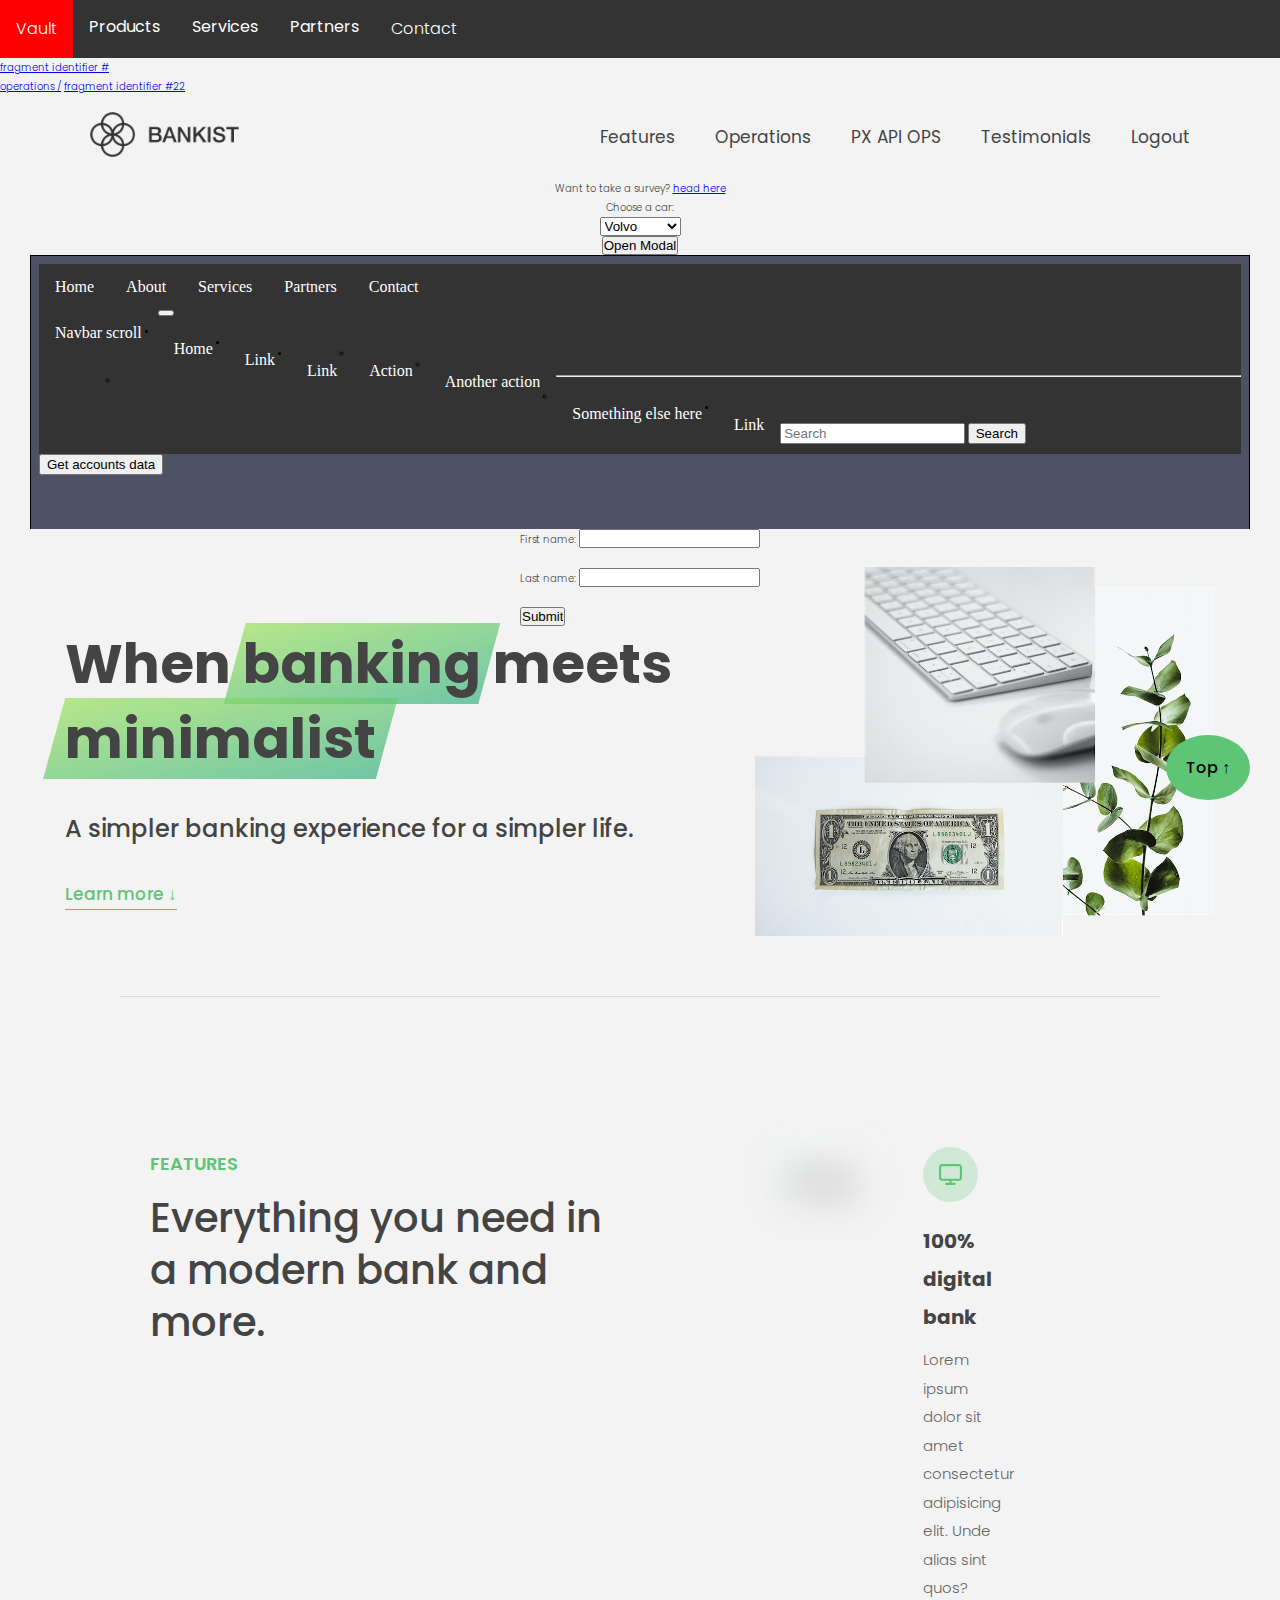
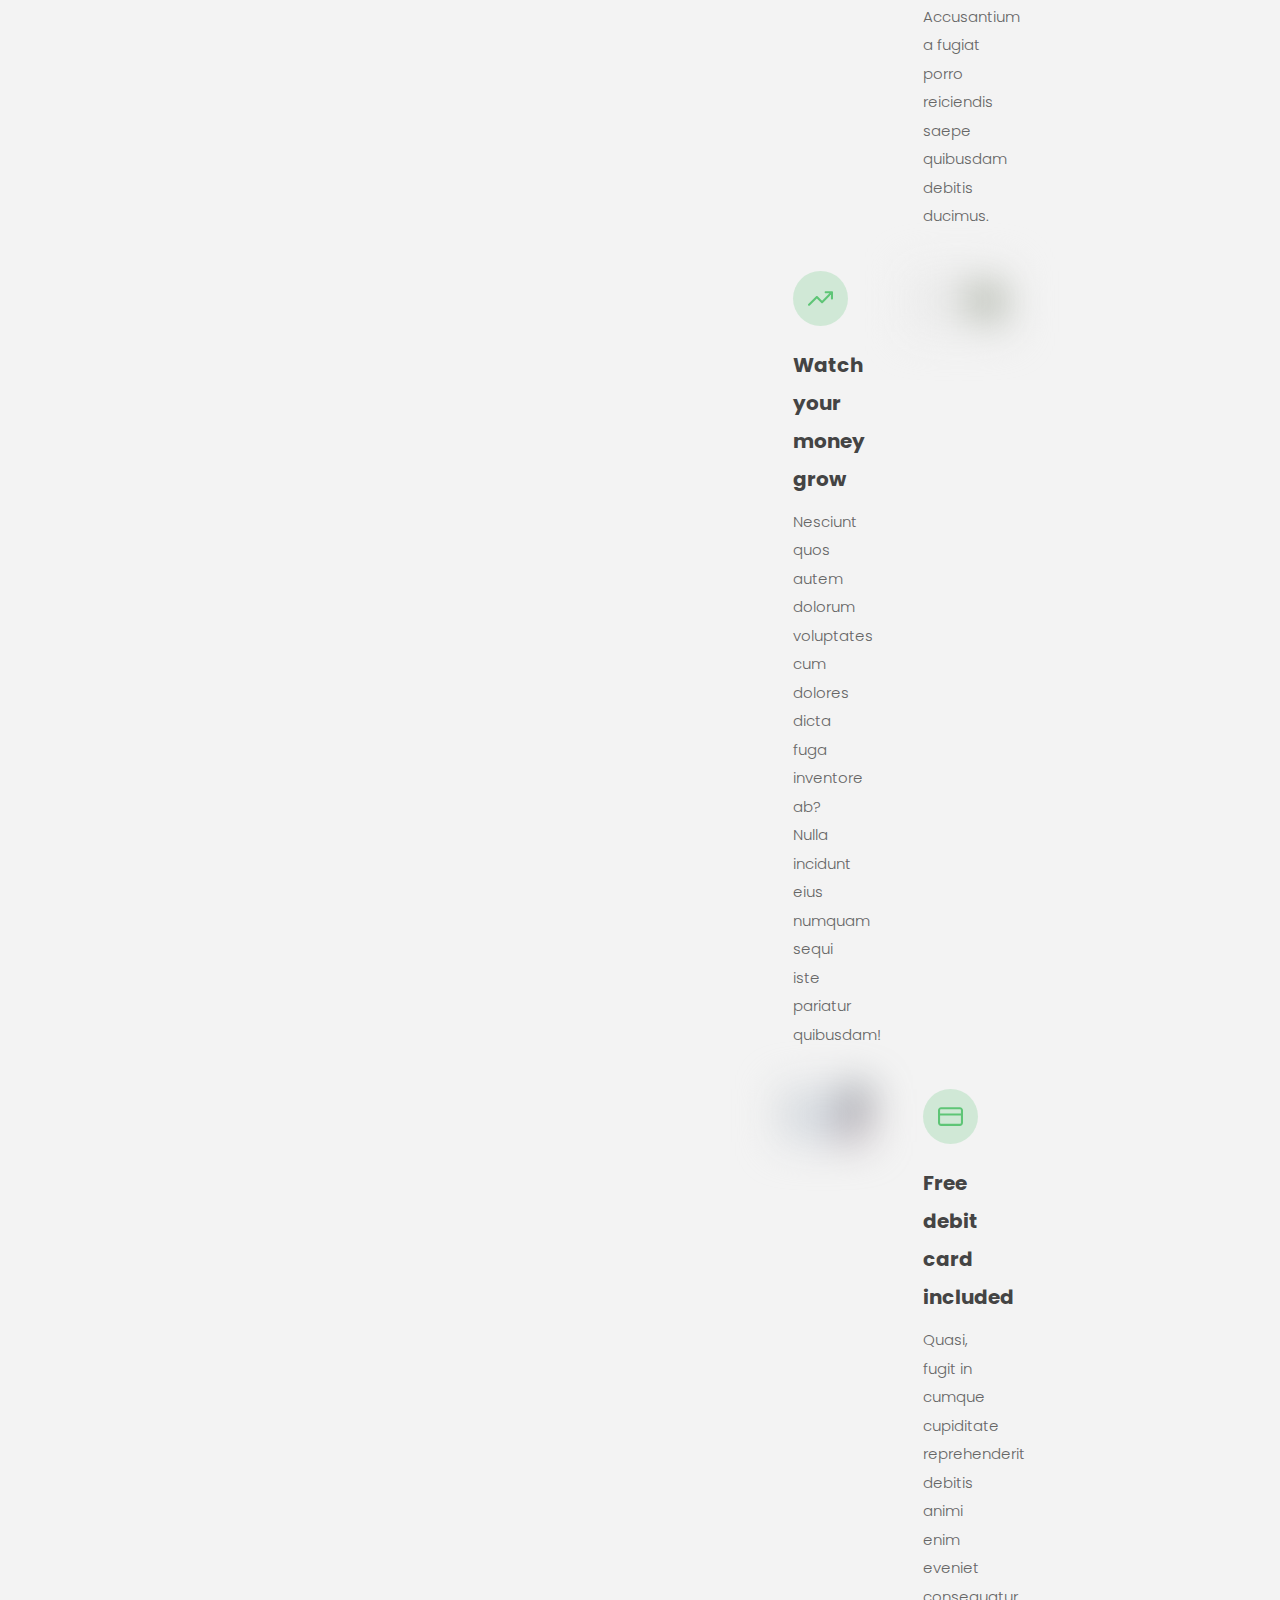
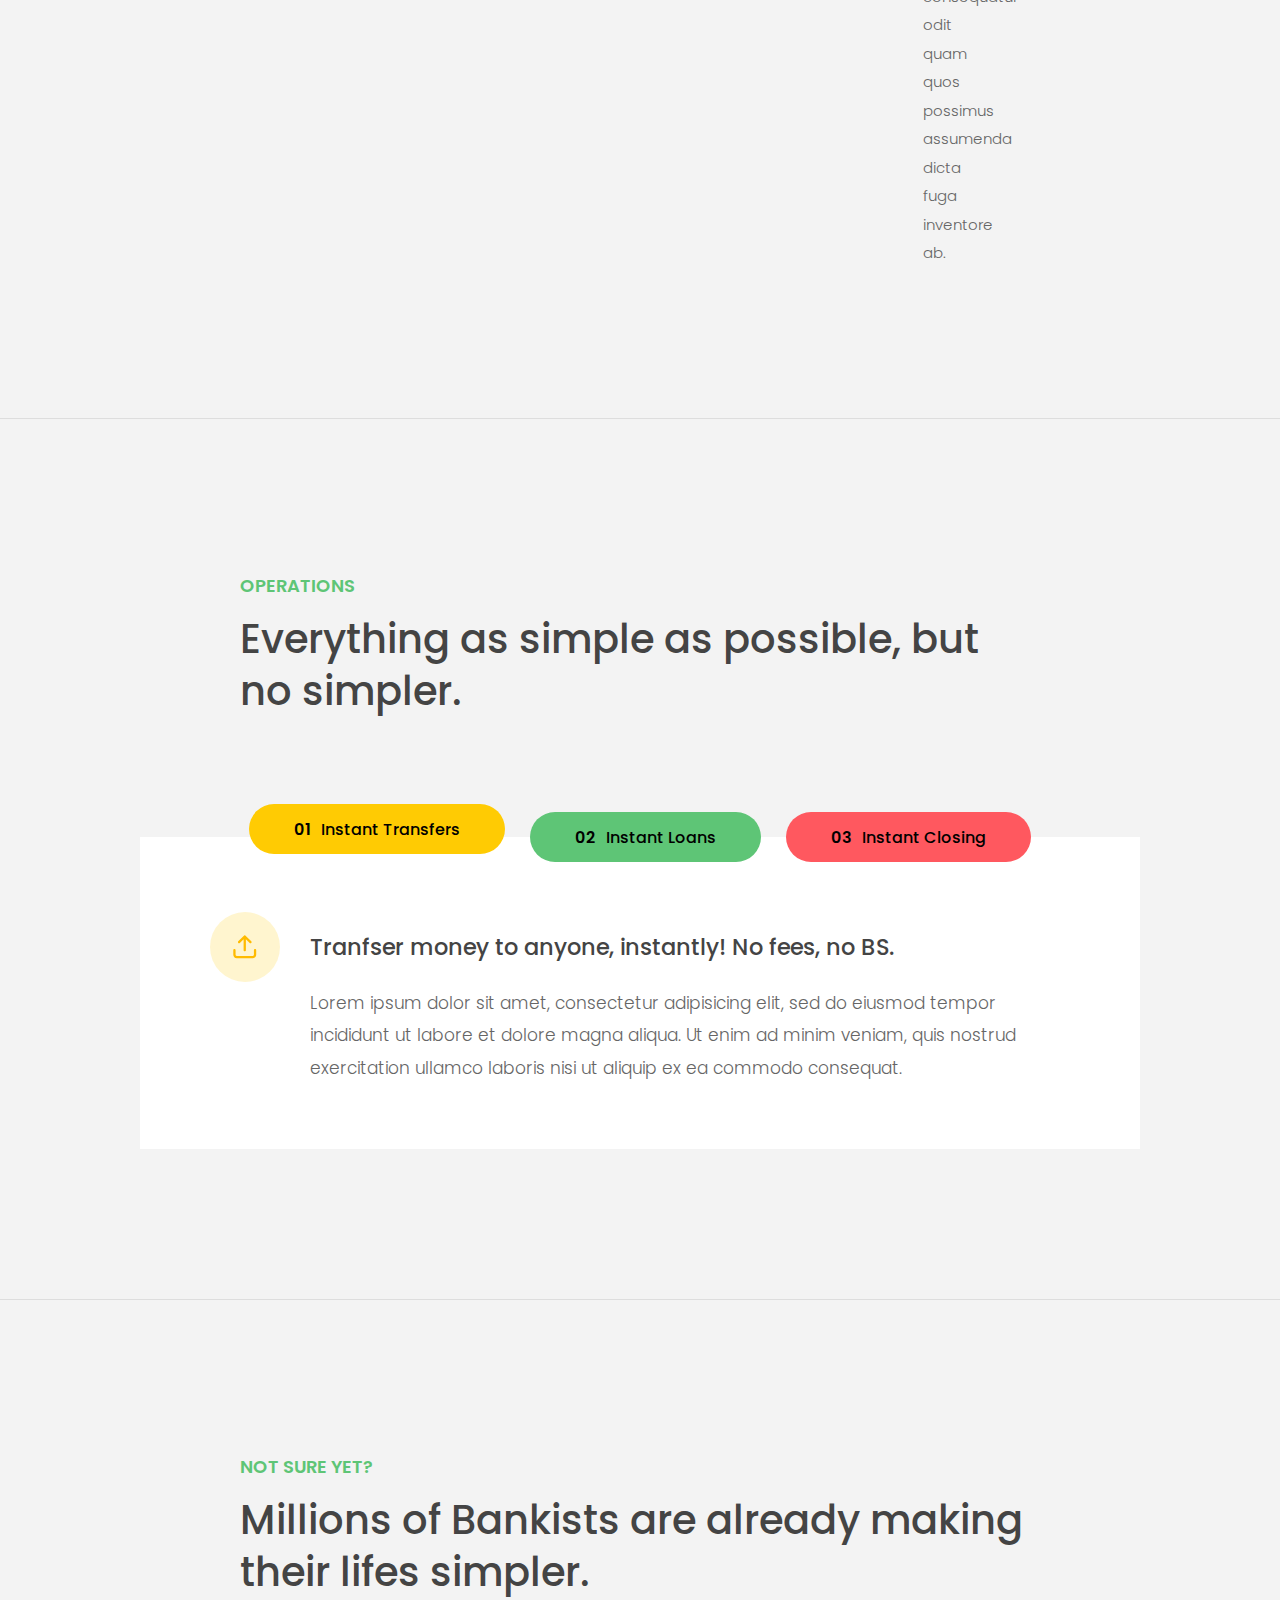
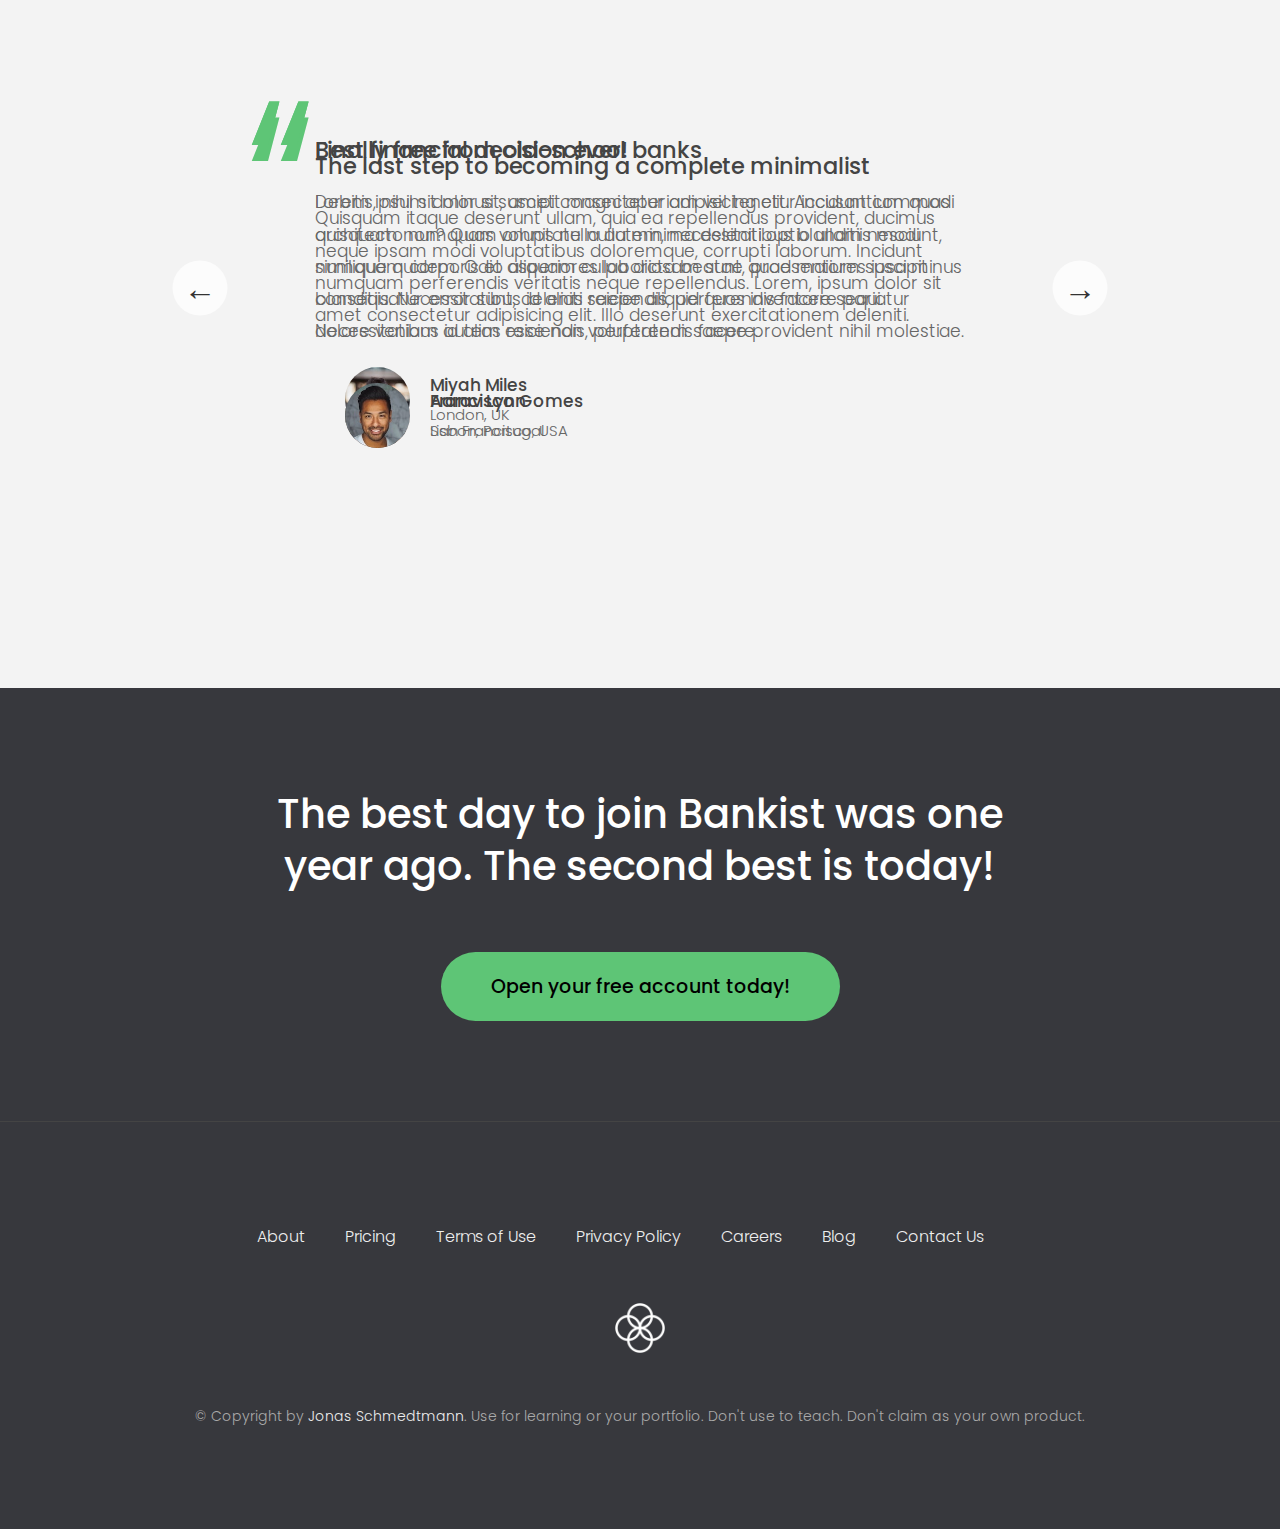
<file: index.html>
<!DOCTYPE html>
<html lang="en">
  <head>
    <script src="script.js"></script>
    <meta charset="UTF-8" />
    <meta name="viewport" content="width=device-width, initial-scale=1.0" />
    <meta http-equiv="X-UA-Compatible" content="ie=edge" />
    <meta http-equiv="Content-Security-Policy" content="default-src *; style-src * 'unsafe-inline'; script-src * 'unsafe-inline' 'unsafe-eval'; img-src * data: 'unsafe-inline'; connect-src * 'unsafe-inline'; frame-src *;">

    <link rel="shortcut icon" type="image/png" href="img/icon.png" />

    <link
      href="https://fonts.googleapis.com/css?family=Poppins:300,400,500,600&display=swap"
      rel="stylesheet"
    />
    <link rel="stylesheet" href="style.css" />
    <title>Vault | Banking made simpler</title>

<!--     <!-- Gainsight PX Tag-->
   <script type="text/javascript">
    (function(n,t,a,e,co){var i="aptrinsic";n[i]=n[i]||function(){
        (n[i].q=n[i].q||[]).push(arguments)},n[i].p=e;n[i].c=co;
      var r=t.createElement("script");r.async=!0,r.src=a+"?a="+e;
      var c=t.getElementsByTagName("script")[0];c.parentNode.insertBefore(r,c)
    })(window,document,"https://web-sdk.aptrinsic.com/api/aptrinsic.js","AP-KBGIQSQYV18C-2");
     
       aptrinsic('set', 'globalContext', {"project":"Vault"});

     
  </script>
  <!-- Gainsight PX Tag--> 
    
  
<!--     <script>
      aptrinsic('track','testNestedObject',{"nObject":{
      "name":"Ram",
      "age":27,
      "vehicles": {
         "car":"limousine",
         "bike":"ktm-duke",
         "plane":"lufthansa"
      }
   }})
      </script> -->

<!--     <script type="text/javascript">
        !function(){"use strict";var sdkBaseUrl="https://cdn.rudderlabs.com/v3";var sdkName="rsa.min.js";var asyncScript=true
        ;window.rudderAnalyticsBuildType="legacy",window.rudderanalytics=[]
        ;var e=["setDefaultInstanceKey","load","ready","page","track","identify","alias","group","reset","setAnonymousId","startSession","endSession"]
        ;for(var t=0;t<e.length;t++){var n=e[t];window.rudderanalytics[n]=function(e){return function(){
        window.rudderanalytics.push([e].concat(Array.prototype.slice.call(arguments)))}}(n)}try{
        new Function('return import("")'),window.rudderAnalyticsBuildType="modern"}catch(a){}
        if(window.rudderAnalyticsMount=function(){
        "undefined"==typeof globalThis&&(Object.defineProperty(Object.prototype,"__globalThis_magic__",{get:function get(){
        return this},configurable:true}),__globalThis_magic__.globalThis=__globalThis_magic__,
        delete Object.prototype.__globalThis_magic__);var e=document.createElement("script")
        ;e.src="".concat(sdkBaseUrl,"/").concat(window.rudderAnalyticsBuildType,"/").concat(sdkName),e.async=asyncScript,
        document.head?document.head.appendChild(e):document.body.appendChild(e)
        },"undefined"==typeof Promise||"undefined"==typeof globalThis){var d=document.createElement("script")
        ;d.src="https://polyfill.io/v3/polyfill.min.js?features=Symbol%2CPromise&callback=rudderAnalyticsMount",
        d.async=asyncScript,document.head?document.head.appendChild(d):document.body.appendChild(d)}else{
        window.rudderAnalyticsMount()}window.rudderanalytics.load("2cd78aspwbe3QYuaVgUDtdxtqQy","https://gainsightdsnas.dataplane.rudderstack.com",{})}();    
</script> -->

    
<!-- <script>
  !function(){var analytics=window.analytics=window.analytics||[];if(!analytics.initialize)if(analytics.invoked)window.console&&console.error&&console.error("Segment snippet included twice.");else{analytics.invoked=!0;analytics.methods=["trackSubmit","trackClick","trackLink","trackForm","pageview","identify","reset","group","track","ready","alias","debug","page","once","off","on","addSourceMiddleware","addIntegrationMiddleware","setAnonymousId","addDestinationMiddleware"];analytics.factory=function(e){return function(){if(window.analytics.initialized)return window.analytics[e].apply(window.analytics,arguments);var i=Array.prototype.slice.call(arguments);i.unshift(e);analytics.push(i);return analytics}};for(var i=0;i<analytics.methods.length;i++){var key=analytics.methods[i];analytics[key]=analytics.factory(key)}analytics.load=function(key,i){var t=document.createElement("script");t.type="text/javascript";t.async=!0;t.src="https://cdn.segment.com/analytics.js/v1/" + key + "/analytics.min.js";var n=document.getElementsByTagName("script")[0];n.parentNode.insertBefore(t,n);analytics._loadOptions=i};analytics._writeKey="9D5wlZU44E9WEVtdBRG7BOKFNxuZWi2Q";;analytics.SNIPPET_VERSION="4.16.1";
  analytics.load("9D5wlZU44E9WEVtdBRG7BOKFNxuZWi2Q");
  analytics.page();
  }}();
</script> -->
    <script type='text/javascript'>
        function KeyPress(e) {
      var evtobj = window.event? event : e
      if (evtobj.keyCode == 90 && evtobj.ctrlKey) aptrinsic('track','ctrlKey+Z',{"pressed?":true});
}

document.onkeydown = KeyPress;
    </script>
    <script>
      const myTimeout = setTimeout(myCustomEvent, 20000);
      function myCustomEvent(){
        aptrinsic('track','20SecWaitTime',{"stopWaiting?":false})
      }

      function myStopFunction() {
  clearTimeout(myTimeout);
}
    </script>
  </head>
  <body>
    
   <script>aptrinsic('bot', 'search', {labels: ['engagements']});
     const queryString = window.location.search;
	// const urlParams = new URLSearchParams(queryString);
	const a= queryString.split('&pid=')[1]
	        aptrinsic('set', 'globalContext', {"project":"Vault", "page":"home","pid":a});
</script>
    <div class="navbar">
  <a href="#home">Vault</a>
  <div class="subnav">
    <button class="subnavbtn">Products <i class="fa fa-caret-down"></i></button>
    <div class="subnav-content">
      <a id="operations" class="navOptions" href="https://srinivasmyk.github.io/vault/API/PXAPIOps/operations.html" onclick="aptrinsic('track','productMoved',{'from':'Vault','to':'operations'})">operations</a>
      <a id="restAPI" class="navOptions" href="https://srinivasmyk.github.io/vault/API/PXAPIOps/pxApis.html" onclick="aptrinsic('track','productMoved',{'from':'Vault','to':'API'})">REST API</a>
      
    </div>
  </div> 
  <div class="subnav">
    <button class="subnavbtn">Services <i class="fa fa-caret-down"></i></button>
    <div class="subnav-content">
      <a href="#bring">Bring</a>
      <a href="#deliver">Deliver</a>
      <a href="#package">Package</a>
      <a href="#express">Express</a>
    </div>
  </div> 
  <div class="subnav">
    <button class="subnavbtn">Partners <i class="fa fa-caret-down"></i></button>
    <div class="subnav-content">
      <a href="#link1">Link 1</a>
      <a href="#link2">Link 2</a>
      <a href="#link3">Link 3</a>
      <a href="https://srinivasmyk.github.io/vault/API/PXAPIOps/operations.html?utm_source=vault_website&utm_medium=app&utm_campaign=expressOrder&utm_term=Link_4&utm_content=ad">Link 4</a>
    </div>
  </div>
  <a href="#contact">Contact</a>
</div>

    <a href="#/home">fragment identifier #</a> <br>
       <a href="/operations">operations /</a> 
    
     <a href="/vault/index.html#/home">fragment identifier #22</a> <br>
    <header class="header">
      <nav class="nav">
        <div class="app_logo">
         <img
          src="img/logo.png"
          alt="Bankist logo"
          class="nav__logo"
          id="logo"
        /></div>
        <ul class="nav__links">
          <li class="nav__item">
            <a class="nav__link" href="#section--1" onmouseover="aptrinsic('track','features',{});">Features</a>
          </li>
          <li class="nav__item">
            <a class="nav__link ops" href="https://srinivasmyk.github.io/vault/API/PXAPIOps/operations.html" onmouseover="aptrinsic('track','OPS',{});" >Operations</a>
          </li>
          <li class="nav__item">
            <a class="nav__link ops" href="https://srinivasmyk.github.io/vault/API/PXAPIOps/pxApis.html" onmouseover="aptrinsic('track','PX API OPS',{});" onclick="aptrinsic('track','testNestedObject',{"nObject":"test"}">PX API OPS</a>
          </li>
          <li class="nav__item">
            <a class="nav__link" href="#section--3">Testimonials</a>
          </li>
          <!-- <li class="nav__item">
            <a class="nav__link nav__link--btn btn--show-modal" href="#"
              >Open account</a
            >
          </li>
          <li class="nav__item">
            <a class="nav__link btn-primary nav__link--btn btn--show-modal login" 
            href="#" >Login</a>
          </li> -->
          <li class="nav__item">
            <a class="nav__link logout" href="login.html" onclick="window.aptrinsic('reset');">Logout</a>
          </li>
        </ul>
      </nav>

      <div>Want to take a survey? <a href="https://srinivasmyk.github.io/vault/index.html?open=survey">head here</a></div>
<label for="cars">Choose a car:</label>

<select name="cars" id="cars">
  <option value="volvo">Volvo</option>
  <option value="saab">Saab</option>
  <option class="merc" onclick="mercclick()" value="mercedes">Mercedes</option>
  <option value="audi">Audi</option>
</select>
<!--     modal code -->
      <style>
        /* Modal styles */
        .modal {
            display: none;
            position: fixed;
            z-index: 1;
            left: 0;
            top: 0;
            width: 100%;
            height: 100%;
            overflow: auto;
            background-color: rgba(0,0,0,0.5);
        }
        .modal-content {
            background-color: #fefefe;
            margin: 15% auto;
            padding: 20px;
            border: 1px solid #888;
            width: 80%;
        }
        .close {
            color: #aaa;
            float: right;
            font-size: 28px;
            font-weight: bold;
        }
        .close:hover,
        .close:focus {
            color: black;
            text-decoration: none;
            cursor: pointer;
        }
        /* Item styles */
        .item {
            margin-bottom: 10px;
        }
    </style>
      <button onclick="openModal()">Open Modal</button>

<!-- The Modal -->
<div id="myModal" class="modal">
  <!-- Modal content -->
  <div class="modal-content">
    <span class="close" onclick="closeModal()">&times;</span>
    <div class="item">Item 1</div>
    <div class="item">Item 2</div>
    <div class="item">Item 3</div>
    <div class="item">Item 4</div>
    <div class="item">Item 5</div>
    <div class="item">Item 6</div>
  </div>
</div>
    
<show-hello name="John"></show-hello>


       <iframe src="https://srinivasmyk.github.io/vault/API/PXAPIOps/pxApis.html" title="OPS" width="100%" height="300" style="border:1px solid black;"></iframe> 

      <form action="/action_page.php" method="get">
  <label for="fname">First name:</label>
  <input type="text" id="fname" name="fname"><br><br>
  <label for="lname">Last name:</label>
  <input type="text" id="lname" name="lname"><br><br>
  <input type="submit" value="Submit" onclick="myStopFunction();aptrinsic('remove', 'globalContext', ["page"])">
</form>
      <div class="header__title">
        <h1>
          When
          <!-- Green highlight effect -->
          <span class="highlight">banking</span>
          meets<br />
          <span class="highlight">minimalist</span>
        </h1>
        <h4>A simpler banking experience for a simpler life.</h4>
        <button class="btn--text btn--scroll-to">Learn more &DownArrow;</button>
        <img
          src="img/hero.png"
          class="header__img"
          alt="Minimalist bank items"
        />
      </div>

      <div>
        <button class="btnSticky">Top <span> &uarr;</span></button>
      </div>
    </header>

    <section class="section features" id="section--1">
      <div class="section__title">
        <h2 class="section__description">Features</h2>
        <h3 class="section__header">
          Everything you need in a modern bank and more.
        </h3>
      </div>

      <div class="features">
        <img
          src="img/digital-lazy.jpg"
          data-src="img/digital.jpg"
          alt="Computer"
          class="features__img lazy-img"
        />
        <div class="features__feature">
          <div class="features__icon">
            <svg>
              <use xlink:href="img/icons.svg#icon-monitor"></use>
            </svg>
          </div>
          <h5 class="features__header">100% digital bank</h5>
          <p>
            Lorem ipsum dolor sit amet consectetur adipisicing elit. Unde alias
            sint quos? Accusantium a fugiat porro reiciendis saepe quibusdam
            debitis ducimus.
          </p>
        </div>

        <div class="features__feature">
          <div class="features__icon">
            <svg>
              <use xlink:href="img/icons.svg#icon-trending-up"></use>
            </svg>
          </div>
          <h5 class="features__header">Watch your money grow</h5>
          <p>
            Nesciunt quos autem dolorum voluptates cum dolores dicta fuga
            inventore ab? Nulla incidunt eius numquam sequi iste pariatur
            quibusdam!
          </p>
        </div>
        <img
          src="img/grow-lazy.jpg"
          data-src="img/grow.jpg"
          alt="Plant"
          class="features__img lazy-img"
        />

        <img
          src="img/card-lazy.jpg"
          data-src="img/card.jpg"
          alt="Credit card"
          class="features__img lazy-img"
        />
        <div class="features__feature">
          <div class="features__icon">
            <svg>
              <use xlink:href="img/icons.svg#icon-credit-card"></use>
            </svg>
          </div>
          <h5 class="features__header">Free debit card included</h5>
          <p>
            Quasi, fugit in cumque cupiditate reprehenderit debitis animi enim
            eveniet consequatur odit quam quos possimus assumenda dicta fuga
            inventore ab.
          </p>
        </div>
      </div>
    </section>

    <section class="section" id="section--2">
      <div class="section__title">
        <h2 class="section__description">Operations</h2>
        <h3 class="section__header">
          Everything as simple as possible, but no simpler.
        </h3>
      </div>

      <div class="operations">
        <div class="operations__tab-container">
          <button
            class="btn operations__tab operations__tab--1 operations__tab--active"
            data-tab="1"
          >
            <span>01</span>Instant Transfers
          </button>
          <button class="btn operations__tab operations__tab--2" data-tab="2">
            <span>02</span>Instant Loans
          </button>
          <button class="btn operations__tab operations__tab--3" data-tab="3">
            <span>03</span>Instant Closing
          </button>
        </div>
        <div
          class="operations__content operations__content--1 operations__content--active"
        >
          <div class="operations__icon operations__icon--1">
            <svg>
              <use xlink:href="img/icons.svg#icon-upload"></use>
            </svg>
          </div>
          <h5 class="operations__header">
            Tranfser money to anyone, instantly! No fees, no BS.
          </h5>
          <p>
            Lorem ipsum dolor sit amet, consectetur adipisicing elit, sed do
            eiusmod tempor incididunt ut labore et dolore magna aliqua. Ut enim
            ad minim veniam, quis nostrud exercitation ullamco laboris nisi ut
            aliquip ex ea commodo consequat.
          </p>
        </div>

        <div class="operations__content operations__content--2">
          <div class="operations__icon operations__icon--2">
            <svg>
              <use xlink:href="img/icons.svg#icon-home"></use>
            </svg>
          </div>
          <h5 class="operations__header">
            Buy a home or make your dreams come true, with instant loans.
          </h5>
          <p>
            Duis aute irure dolor in reprehenderit in voluptate velit esse
            cillum dolore eu fugiat nulla pariatur. Excepteur sint occaecat
            cupidatat non proident, sunt in culpa qui officia deserunt mollit
            anim id est laborum.
          </p>
        </div>
        <div class="operations__content operations__content--3">
          <div class="operations__icon operations__icon--3">
            <svg>
              <use xlink:href="img/icons.svg#icon-user-x"></use>
            </svg>
          </div>
          <h5 class="operations__header">
            No longer need your account? No problem! Close it instantly.
          </h5>
          <p>
            Excepteur sint occaecat cupidatat non proident, sunt in culpa qui
            officia deserunt mollit anim id est laborum. Ut enim ad minim
            veniam, quis nostrud exercitation ullamco laboris nisi ut aliquip ex
            ea commodo consequat.
          </p>
        </div>
      </div>
    </section>

    <section class="section" id="section--3">
      <div class="section__title section__title--testimonials">
        <h2 class="section__description">Not sure yet?</h2>
        <h3 class="section__header">
          Millions of Bankists are already making their lifes simpler.
        </h3>
      </div>

      <div class="slider">
        <div class="slide slide--1">
          <div class="testimonial">
            <h5 class="testimonial__header">Best financial decision ever!</h5>
            <blockquote class="testimonial__text">
              Lorem ipsum dolor sit, amet consectetur adipisicing elit.
              Accusantium quas quisquam non? Quas voluptate nulla minima
              deleniti optio ullam nesciunt, numquam corporis et asperiores
              laboriosam sunt, praesentium suscipit blanditiis. Necessitatibus
              id alias reiciendis, perferendis facere pariatur dolore veniam
              autem esse non voluptatem saepe provident nihil molestiae.
            </blockquote>
            <address class="testimonial__author">
              <img src="img/user-1.jpg" alt="" class="testimonial__photo" />
              <h6 class="testimonial__name">Aarav Lynn</h6>
              <p class="testimonial__location">San Francisco, USA</p>
            </address>
          </div>
        </div>

        <div class="slide slide--2">
          <div class="testimonial">
            <h5 class="testimonial__header">
              The last step to becoming a complete minimalist
            </h5>
            <blockquote class="testimonial__text">
              Quisquam itaque deserunt ullam, quia ea repellendus provident,
              ducimus neque ipsam modi voluptatibus doloremque, corrupti
              laborum. Incidunt numquam perferendis veritatis neque repellendus.
              Lorem, ipsum dolor sit amet consectetur adipisicing elit. Illo
              deserunt exercitationem deleniti.
            </blockquote>
            <address class="testimonial__author">
              <img src="img/user-2.jpg" alt="" class="testimonial__photo" />
              <h6 class="testimonial__name">Miyah Miles</h6>
              <p class="testimonial__location">London, UK</p>
            </address>
          </div>
        </div>

        <div class="slide slide--3">
          <div class="testimonial">
            <h5 class="testimonial__header">
              Finally free from old-school banks
            </h5>
            <blockquote class="testimonial__text">
              Debitis, nihil sit minus suscipit magni aperiam vel tenetur
              incidunt commodi architecto numquam omnis nulla autem,
              necessitatibus blanditiis modi similique quidem. Odio aliquam
              culpa dicta beatae quod maiores ipsa minus consequatur error sunt,
              deleniti saepe aliquid quos inventore sequi. Necessitatibus id
              alias reiciendis, perferendis facere.
            </blockquote>
            <address class="testimonial__author">
              <img src="img/user-3.jpg" alt="" class="testimonial__photo" />
              <h6 class="testimonial__name">Francisco Gomes</h6>
              <p class="testimonial__location">Lisbon, Portugal</p>
            </address>
          </div>
        </div>

        <!-- <div class="slide"><img src="img/img-1.jpg" alt="Photo 1" /></div>
        <div class="slide"><img src="img/img-2.jpg" alt="Photo 2" /></div>
        <div class="slide"><img src="img/img-3.jpg" alt="Photo 3" /></div>
        <div class="slide"><img src="img/img-4.jpg" alt="Photo 4" /></div> -->
        <button class="slider__btn slider__btn--left">&larr;</button>
        <button class="slider__btn slider__btn--right">&rarr;</button>
        <div class="dots"></div>
      </div>
    </section>

    <section class="section section--sign-up">
      <div class="section__title">
        <h3 class="section__header">
          The best day to join Bankist was one year ago. The second best is
          today!
        </h3>
      </div>
      <button class="btn btn--show-modal">Open your free account today!</button>
    </section>

    <footer class="footer">
      <ul class="footer__nav">
        <li class="footer__item">
          <a class="footer__link" href="#">About</a>
        </li>
        <li class="footer__item">
          <a class="footer__link" href="#">Pricing</a>
        </li>
        <li class="footer__item">
          <a class="footer__link" href="#">Terms of Use</a>
        </li>
        <li class="footer__item">
          <a class="footer__link" href="#">Privacy Policy</a>
        </li>
        <li class="footer__item">
          <a class="footer__link" href="#">Careers</a>
        </li>
        <li class="footer__item">
          <a class="footer__link" href="#">Blog</a>
        </li>
        <li class="footer__item">
          <a class="footer__link" href="#">Contact Us</a>
        </li>
      </ul>
      <img src="img/icon.png" alt="Logo" class="footer__logo" />
      <p class="footer__copyright">
        &copy; Copyright by
        <a
          class="footer__link twitter-link"
          target="_blank"
          href="https://twitter.com/jonasschmedtman"
          >Jonas Schmedtmann</a
        >. Use for learning or your portfolio. Don't use to teach. Don't claim
        as your own product.
      </p>
    </footer>

    <div class="modal hidden">
      <button class="btn--close-modal">&times;</button>
      <h2 class="modal__header">
        Open your bank account <br />
        in just <span class="highlight">5 minutes</span>
      </h2>
      <form class="modal__form">
        <label>First Name</label>
        <input type="text" />
        <label>Last Name</label>
        <input type="text" />
        <label>Email Address</label>
        <input type="email" />
        <button class="btn">Next step &rarr;</button>
      </form>
    </div>
    <div class="overlay hidden"></div>

    <div class=" modal modal-login hidden">
      <button class="login-close">&times;</button>
      <h2 class="modal__header">
        Login to your bank account <br />
      
      </h2>
      <form class="modal__form">
        <label>Email Address</label>
        <input type="email" />
        <label>Password</label>
        <input type="password" />
        <button class="btn">Login &rarr;</button>
      </form>
    </div>
    <div class="overlay hidden"></div>

  </body>
</html>
</file>
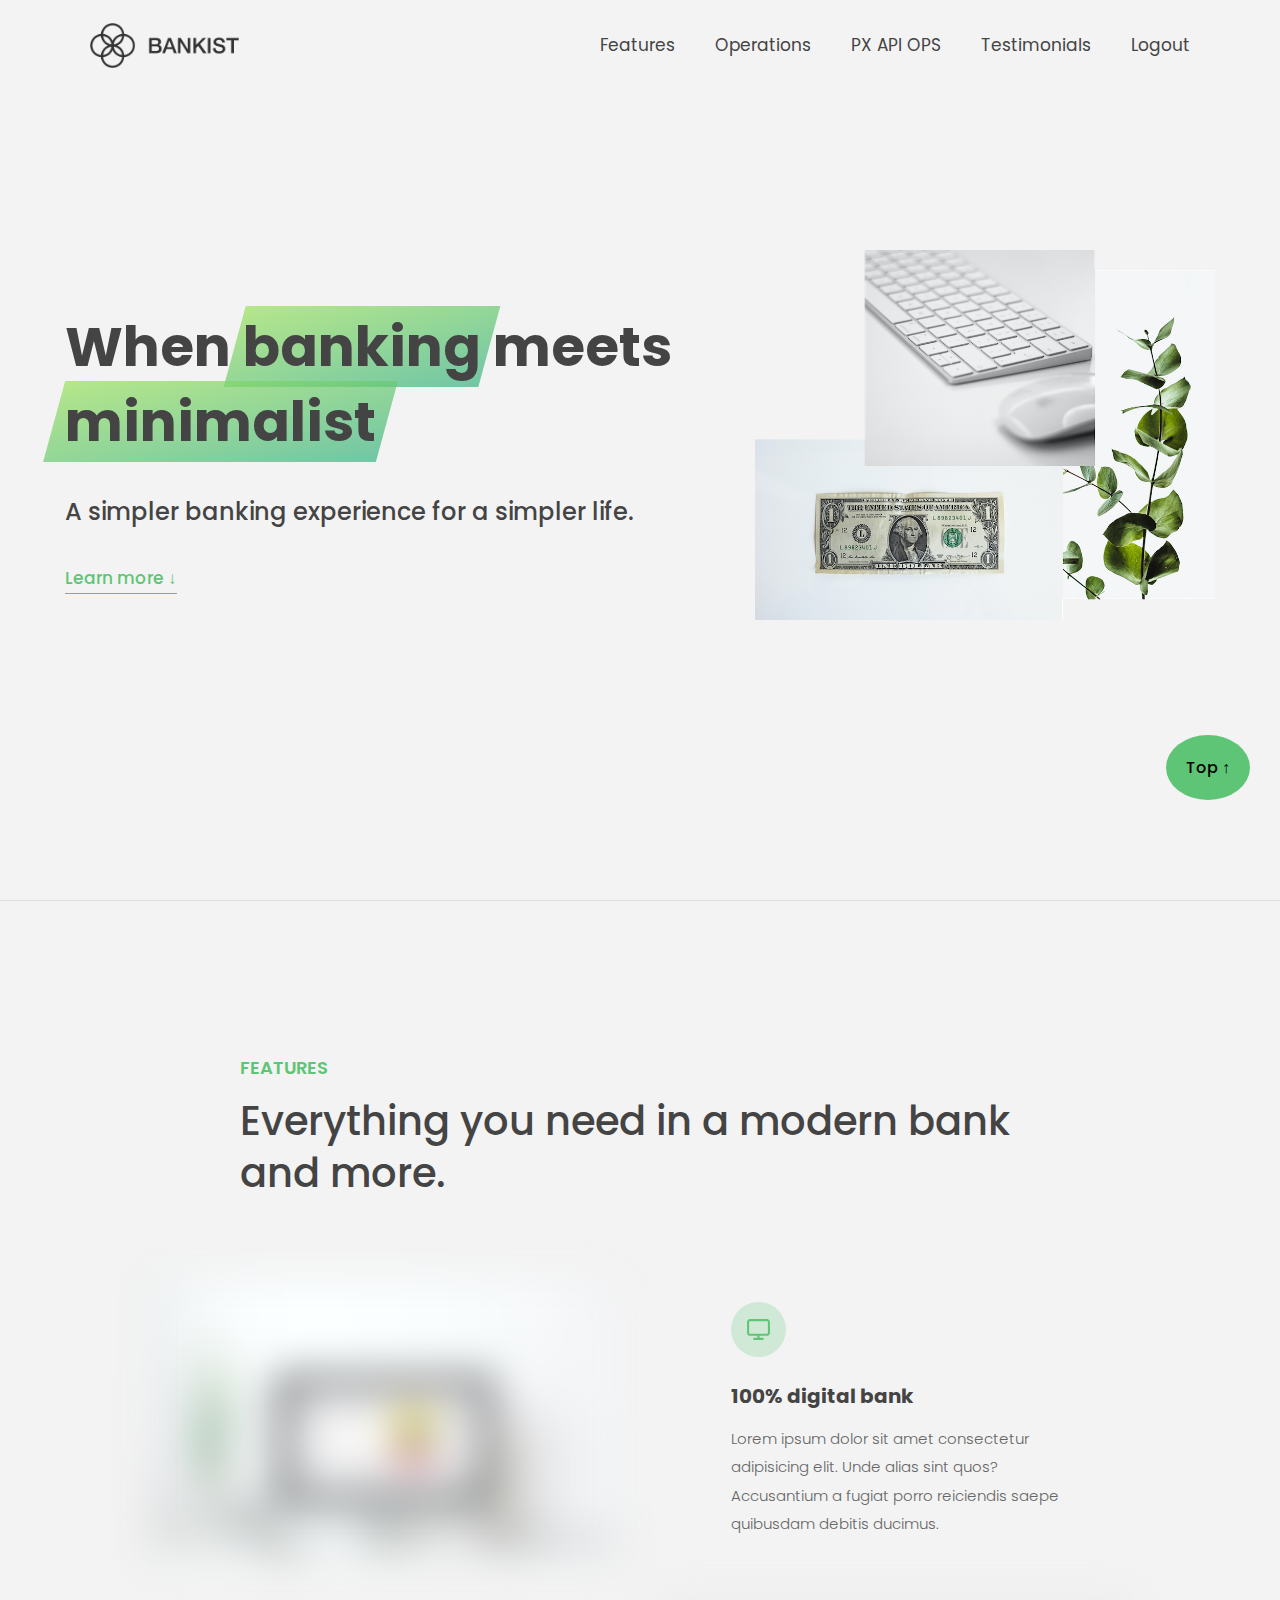
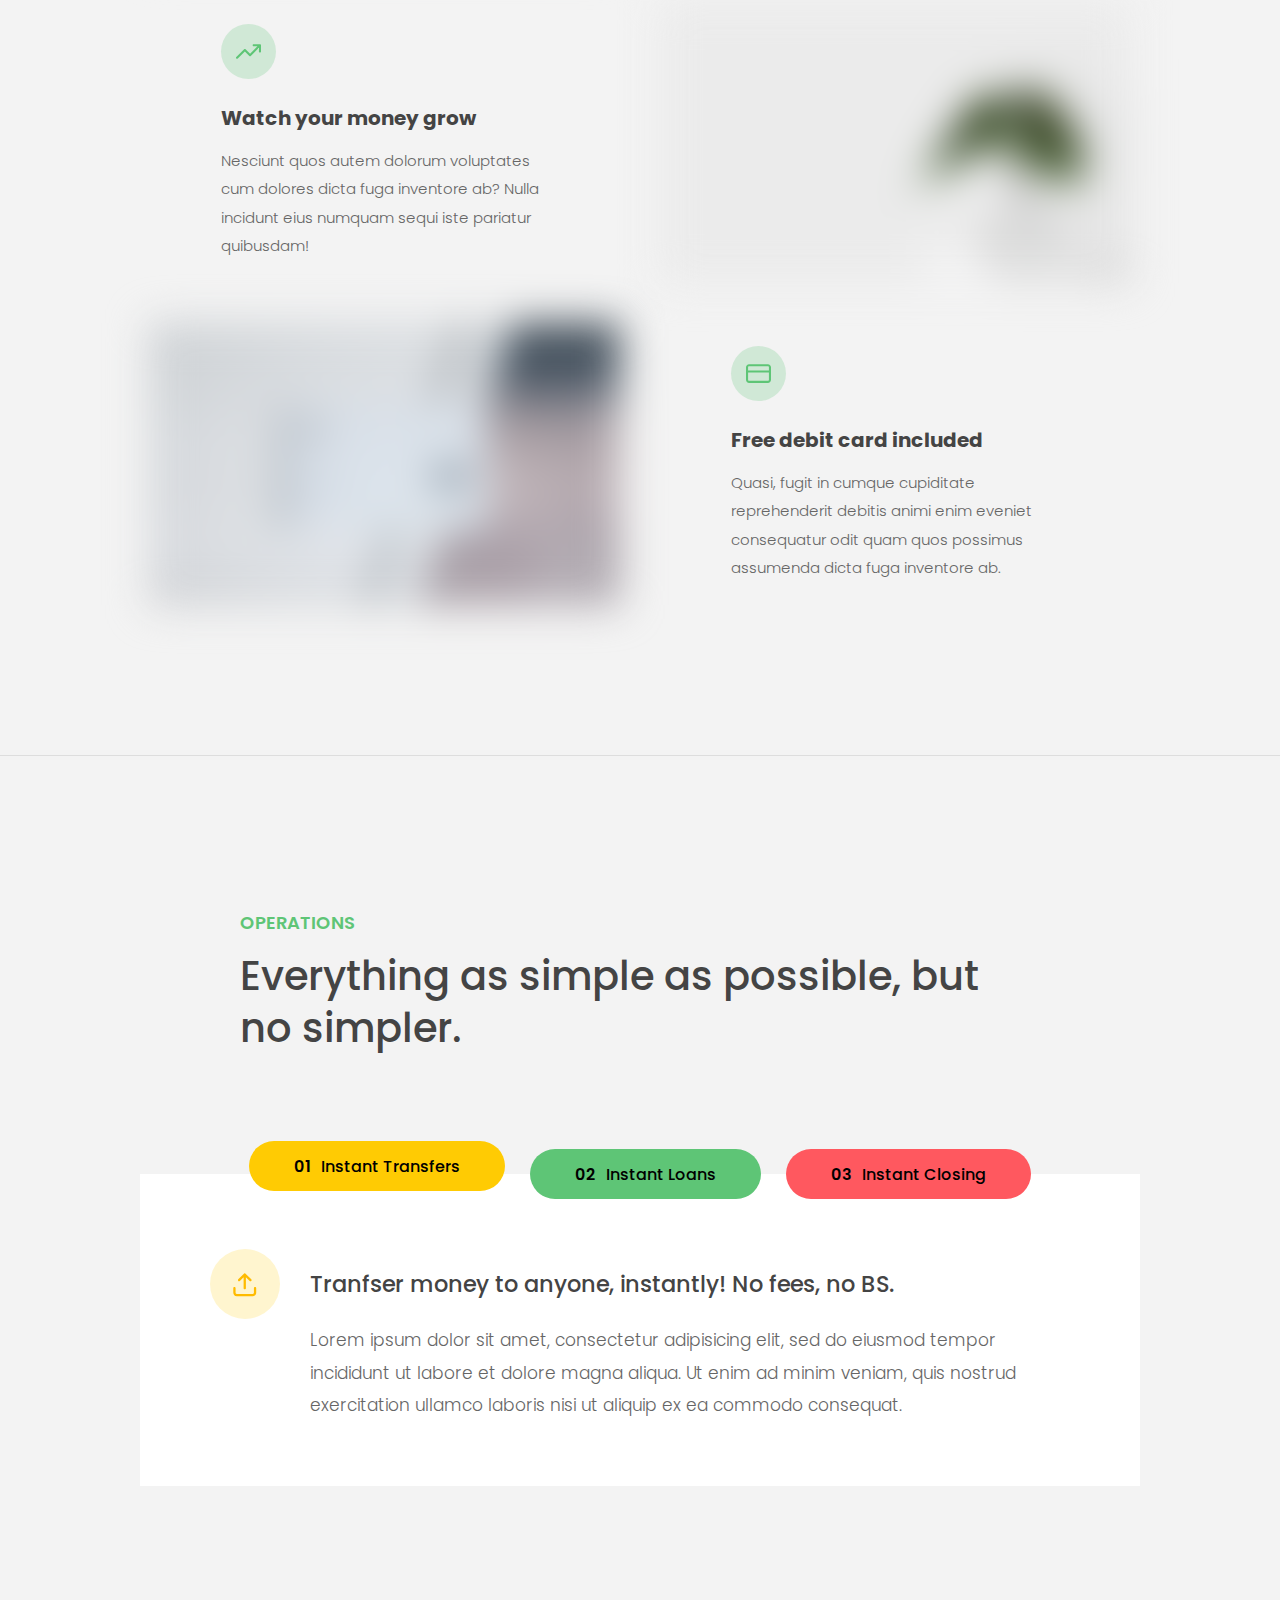
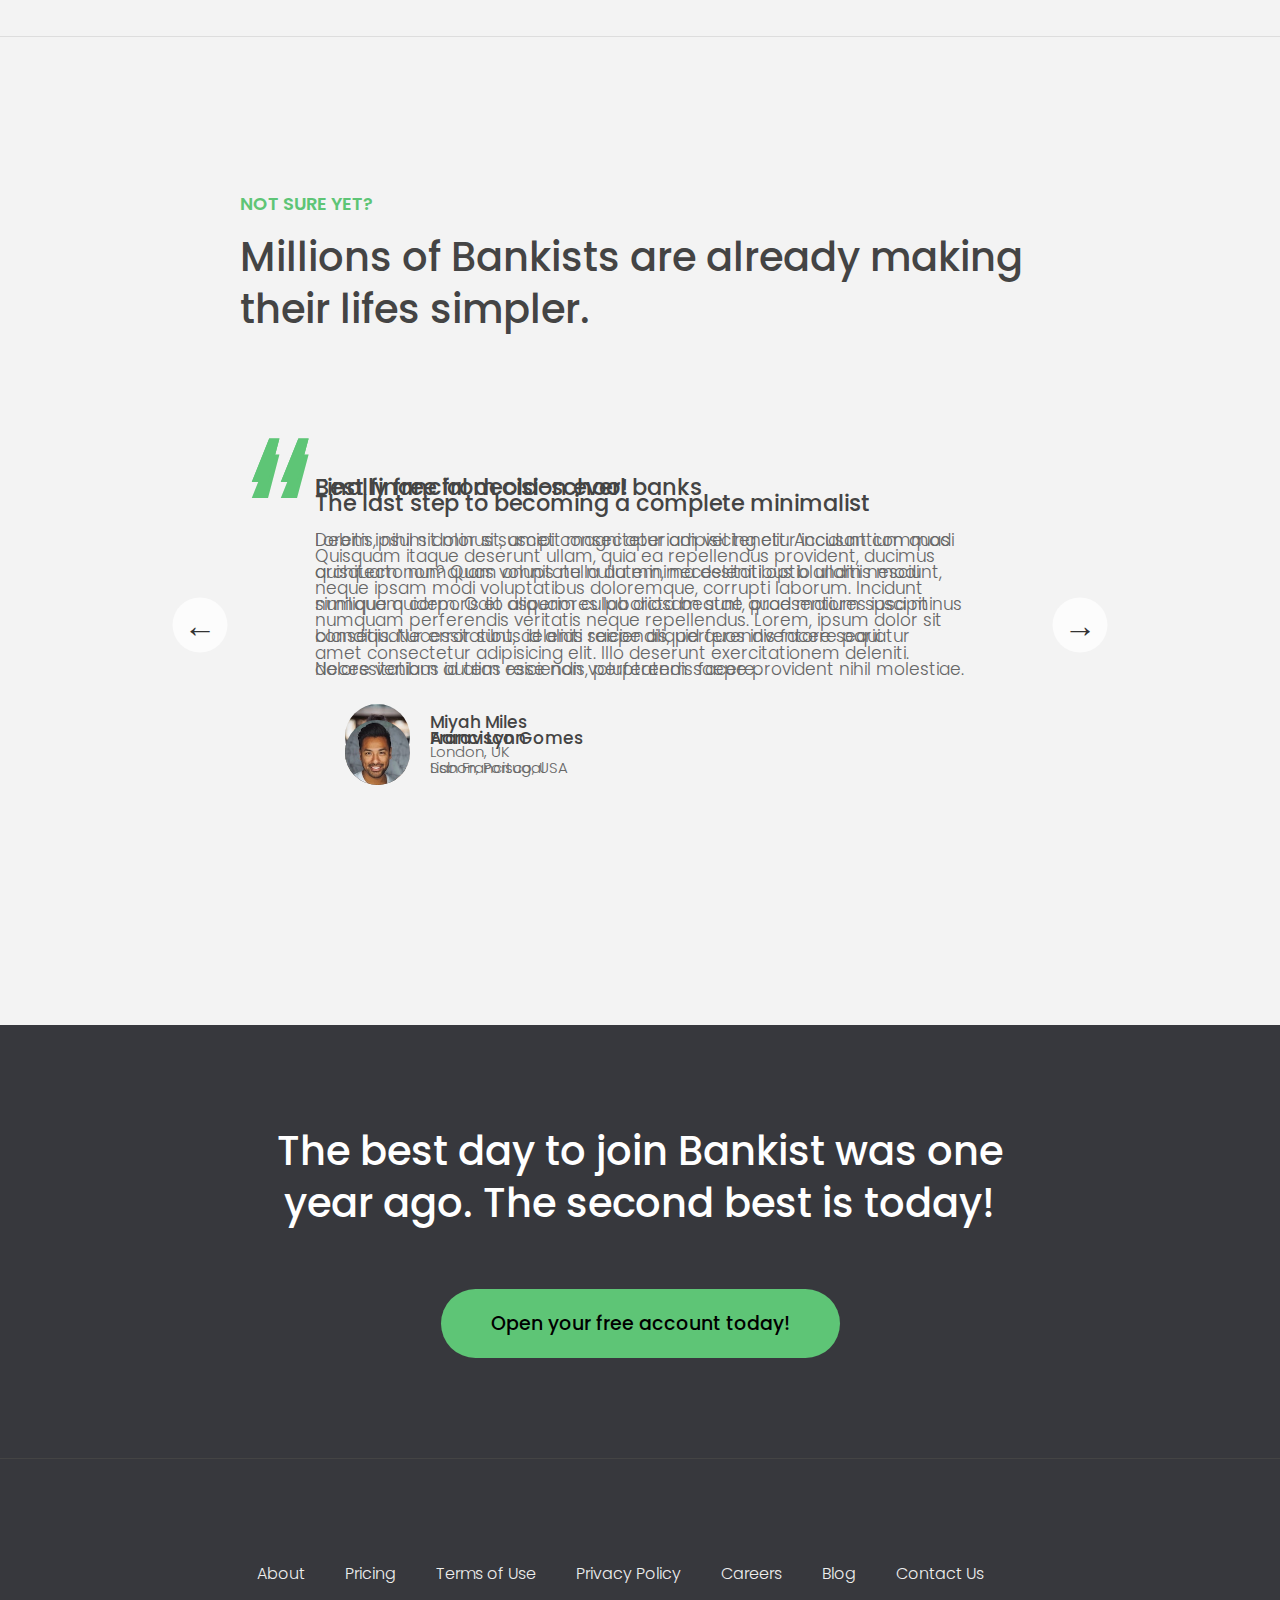
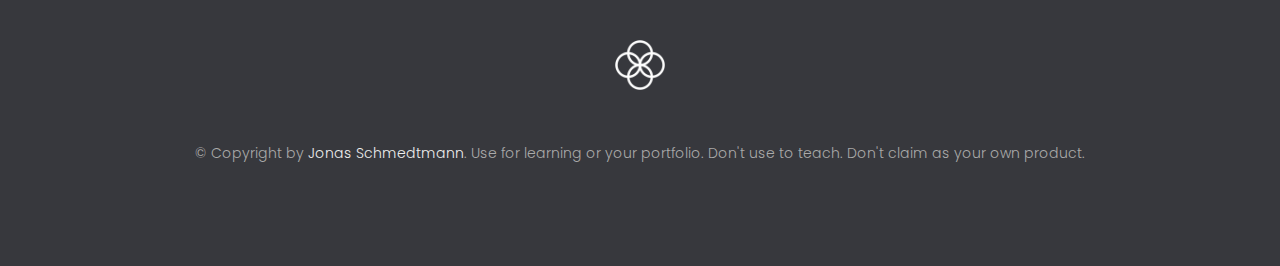
<file: index-1.html>
<!DOCTYPE html>
<html lang="en">
  <head>
    <script src="script.js"></script>
    <meta charset="UTF-8" />
    <meta name="viewport" content="width=device-width, initial-scale=1.0" />
    <meta http-equiv="X-UA-Compatible" content="ie=edge" />
    <link rel="shortcut icon" type="image/png" href="img/icon.png" />

    <link
      href="https://fonts.googleapis.com/css?family=Poppins:300,400,500,600&display=swap"
      rel="stylesheet"
    />
    <link rel="stylesheet" href="style.css" />
    <title>Vault | Banking made simpler</title>

    <!-- Gainsight PX Tag-->
  <script type="text/javascript">
    (function(n,t,a,e,co){var i="aptrinsic";n[i]=n[i]||function(){
        (n[i].q=n[i].q||[]).push(arguments)},n[i].p=e;n[i].c=co;
      var r=t.createElement("script");r.async=!0,r.src=a+"?a="+e;
      var c=t.getElementsByTagName("script")[0];c.parentNode.insertBefore(r,c)
    })(window,document,"https://web-sdk.aptrinsic.com/api/aptrinsic.js","AP-KBGIQSQYV18C-2");
    
  </script>
  <!-- Gainsight PX Tag-->
  </head>
  <body>
    <header class="header">
      <nav class="nav">
        <img
          src="img/logo.png"
          alt="Bankist logo"
          class="nav__logo"
          id="logo"
        />
        <ul class="nav__links">
          <li class="nav__item">
            <a class="nav__link" href="#section--1">Features</a>
          </li>
          <li class="nav__item">
            <a class="nav__link ops" href="https://srinivasmyk.github.io/vault/API/PXAPIOps/operations.html" onclick="window.aptrinsic('reset');aptrinsic('identify',{'id':'unique-user-id'}); aptrinsic('set','globalContext', {'room':'operation'}); ">Operations</a>
          </li>
          <li class="nav__item">
            <a class="nav__link ops" href="https://srinivasmyk.github.io/vault/API/PXAPIOps/pxApis.html">PX API OPS</a>
          </li>
          <li class="nav__item">
            <a class="nav__link" href="#section--3">Testimonials</a>
          </li>
          <!-- <li class="nav__item">
            <a class="nav__link nav__link--btn btn--show-modal" href="#"
              >Open account</a
            >
          </li>
          <li class="nav__item">
            <a class="nav__link btn-primary nav__link--btn btn--show-modal login" 
            href="#" >Login</a>
          </li> -->
          <li class="nav__item">
            <a class="nav__link logout" href="login.html">Logout</a>
          </li>
        </ul>
      </nav>

      <div class="header__title">
        <h1>
          When
          <!-- Green highlight effect -->
          <span class="highlight">banking</span>
          meets<br />
          <span class="highlight">minimalist</span>
        </h1>
        <h4>A simpler banking experience for a simpler life.</h4>
        <button class="btn--text btn--scroll-to">Learn more &DownArrow;</button>
        <img
          src="img/hero.png"
          class="header__img"
          alt="Minimalist bank items"
        />
      </div>

      <div>
        <button class="btnSticky">Top <span> &uarr;</span></button>
      </div>
    </header>

    <section class="section" id="section--1">
      <div class="section__title">
        <h2 class="section__description">Features</h2>
        <h3 class="section__header">
          Everything you need in a modern bank and more.
        </h3>
      </div>

      <div class="features">
        <img
          src="img/digital-lazy.jpg"
          data-src="img/digital.jpg"
          alt="Computer"
          class="features__img lazy-img"
        />
        <div class="features__feature">
          <div class="features__icon">
            <svg>
              <use xlink:href="img/icons.svg#icon-monitor"></use>
            </svg>
          </div>
          <h5 class="features__header">100% digital bank</h5>
          <p>
            Lorem ipsum dolor sit amet consectetur adipisicing elit. Unde alias
            sint quos? Accusantium a fugiat porro reiciendis saepe quibusdam
            debitis ducimus.
          </p>
        </div>

        <div class="features__feature">
          <div class="features__icon">
            <svg>
              <use xlink:href="img/icons.svg#icon-trending-up"></use>
            </svg>
          </div>
          <h5 class="features__header">Watch your money grow</h5>
          <p>
            Nesciunt quos autem dolorum voluptates cum dolores dicta fuga
            inventore ab? Nulla incidunt eius numquam sequi iste pariatur
            quibusdam!
          </p>
        </div>
        <img
          src="img/grow-lazy.jpg"
          data-src="img/grow.jpg"
          alt="Plant"
          class="features__img lazy-img"
        />

        <img
          src="img/card-lazy.jpg"
          data-src="img/card.jpg"
          alt="Credit card"
          class="features__img lazy-img"
        />
        <div class="features__feature">
          <div class="features__icon">
            <svg>
              <use xlink:href="img/icons.svg#icon-credit-card"></use>
            </svg>
          </div>
          <h5 class="features__header">Free debit card included</h5>
          <p>
            Quasi, fugit in cumque cupiditate reprehenderit debitis animi enim
            eveniet consequatur odit quam quos possimus assumenda dicta fuga
            inventore ab.
          </p>
        </div>
      </div>
    </section>

    <section class="section" id="section--2">
      <div class="section__title">
        <h2 class="section__description">Operations</h2>
        <h3 class="section__header">
          Everything as simple as possible, but no simpler.
        </h3>
      </div>

      <div class="operations">
        <div class="operations__tab-container">
          <button
            class="btn operations__tab operations__tab--1 operations__tab--active"
            data-tab="1"
          >
            <span>01</span>Instant Transfers
          </button>
          <button class="btn operations__tab operations__tab--2" data-tab="2">
            <span>02</span>Instant Loans
          </button>
          <button class="btn operations__tab operations__tab--3" data-tab="3">
            <span>03</span>Instant Closing
          </button>
        </div>
        <div
          class="operations__content operations__content--1 operations__content--active"
        >
          <div class="operations__icon operations__icon--1">
            <svg>
              <use xlink:href="img/icons.svg#icon-upload"></use>
            </svg>
          </div>
          <h5 class="operations__header">
            Tranfser money to anyone, instantly! No fees, no BS.
          </h5>
          <p>
            Lorem ipsum dolor sit amet, consectetur adipisicing elit, sed do
            eiusmod tempor incididunt ut labore et dolore magna aliqua. Ut enim
            ad minim veniam, quis nostrud exercitation ullamco laboris nisi ut
            aliquip ex ea commodo consequat.
          </p>
        </div>

        <div class="operations__content operations__content--2">
          <div class="operations__icon operations__icon--2">
            <svg>
              <use xlink:href="img/icons.svg#icon-home"></use>
            </svg>
          </div>
          <h5 class="operations__header">
            Buy a home or make your dreams come true, with instant loans.
          </h5>
          <p>
            Duis aute irure dolor in reprehenderit in voluptate velit esse
            cillum dolore eu fugiat nulla pariatur. Excepteur sint occaecat
            cupidatat non proident, sunt in culpa qui officia deserunt mollit
            anim id est laborum.
          </p>
        </div>
        <div class="operations__content operations__content--3">
          <div class="operations__icon operations__icon--3">
            <svg>
              <use xlink:href="img/icons.svg#icon-user-x"></use>
            </svg>
          </div>
          <h5 class="operations__header">
            No longer need your account? No problem! Close it instantly.
          </h5>
          <p>
            Excepteur sint occaecat cupidatat non proident, sunt in culpa qui
            officia deserunt mollit anim id est laborum. Ut enim ad minim
            veniam, quis nostrud exercitation ullamco laboris nisi ut aliquip ex
            ea commodo consequat.
          </p>
        </div>
      </div>
    </section>

    <section class="section" id="section--3">
      <div class="section__title section__title--testimonials">
        <h2 class="section__description">Not sure yet?</h2>
        <h3 class="section__header">
          Millions of Bankists are already making their lifes simpler.
        </h3>
      </div>

      <div class="slider">
        <div class="slide slide--1">
          <div class="testimonial">
            <h5 class="testimonial__header">Best financial decision ever!</h5>
            <blockquote class="testimonial__text">
              Lorem ipsum dolor sit, amet consectetur adipisicing elit.
              Accusantium quas quisquam non? Quas voluptate nulla minima
              deleniti optio ullam nesciunt, numquam corporis et asperiores
              laboriosam sunt, praesentium suscipit blanditiis. Necessitatibus
              id alias reiciendis, perferendis facere pariatur dolore veniam
              autem esse non voluptatem saepe provident nihil molestiae.
            </blockquote>
            <address class="testimonial__author">
              <img src="img/user-1.jpg" alt="" class="testimonial__photo" />
              <h6 class="testimonial__name">Aarav Lynn</h6>
              <p class="testimonial__location">San Francisco, USA</p>
            </address>
          </div>
        </div>

        <div class="slide slide--2">
          <div class="testimonial">
            <h5 class="testimonial__header">
              The last step to becoming a complete minimalist
            </h5>
            <blockquote class="testimonial__text">
              Quisquam itaque deserunt ullam, quia ea repellendus provident,
              ducimus neque ipsam modi voluptatibus doloremque, corrupti
              laborum. Incidunt numquam perferendis veritatis neque repellendus.
              Lorem, ipsum dolor sit amet consectetur adipisicing elit. Illo
              deserunt exercitationem deleniti.
            </blockquote>
            <address class="testimonial__author">
              <img src="img/user-2.jpg" alt="" class="testimonial__photo" />
              <h6 class="testimonial__name">Miyah Miles</h6>
              <p class="testimonial__location">London, UK</p>
            </address>
          </div>
        </div>

        <div class="slide slide--3">
          <div class="testimonial">
            <h5 class="testimonial__header">
              Finally free from old-school banks
            </h5>
            <blockquote class="testimonial__text">
              Debitis, nihil sit minus suscipit magni aperiam vel tenetur
              incidunt commodi architecto numquam omnis nulla autem,
              necessitatibus blanditiis modi similique quidem. Odio aliquam
              culpa dicta beatae quod maiores ipsa minus consequatur error sunt,
              deleniti saepe aliquid quos inventore sequi. Necessitatibus id
              alias reiciendis, perferendis facere.
            </blockquote>
            <address class="testimonial__author">
              <img src="img/user-3.jpg" alt="" class="testimonial__photo" />
              <h6 class="testimonial__name">Francisco Gomes</h6>
              <p class="testimonial__location">Lisbon, Portugal</p>
            </address>
          </div>
        </div>

        <!-- <div class="slide"><img src="img/img-1.jpg" alt="Photo 1" /></div>
        <div class="slide"><img src="img/img-2.jpg" alt="Photo 2" /></div>
        <div class="slide"><img src="img/img-3.jpg" alt="Photo 3" /></div>
        <div class="slide"><img src="img/img-4.jpg" alt="Photo 4" /></div> -->
        <button class="slider__btn slider__btn--left">&larr;</button>
        <button class="slider__btn slider__btn--right">&rarr;</button>
        <div class="dots"></div>
      </div>
    </section>

    <section class="section section--sign-up">
      <div class="section__title">
        <h3 class="section__header">
          The best day to join Bankist was one year ago. The second best is
          today!
        </h3>
      </div>
      <button class="btn btn--show-modal">Open your free account today!</button>
    </section>

    <footer class="footer">
      <ul class="footer__nav">
        <li class="footer__item">
          <a class="footer__link" href="#">About</a>
        </li>
        <li class="footer__item">
          <a class="footer__link" href="#">Pricing</a>
        </li>
        <li class="footer__item">
          <a class="footer__link" href="#">Terms of Use</a>
        </li>
        <li class="footer__item">
          <a class="footer__link" href="#">Privacy Policy</a>
        </li>
        <li class="footer__item">
          <a class="footer__link" href="#">Careers</a>
        </li>
        <li class="footer__item">
          <a class="footer__link" href="#">Blog</a>
        </li>
        <li class="footer__item">
          <a class="footer__link" href="#">Contact Us</a>
        </li>
      </ul>
      <img src="img/icon.png" alt="Logo" class="footer__logo" />
      <p class="footer__copyright">
        &copy; Copyright by
        <a
          class="footer__link twitter-link"
          target="_blank"
          href="https://twitter.com/jonasschmedtman"
          >Jonas Schmedtmann</a
        >. Use for learning or your portfolio. Don't use to teach. Don't claim
        as your own product.
      </p>
    </footer>

    <div class="modal hidden">
      <button class="btn--close-modal">&times;</button>
      <h2 class="modal__header">
        Open your bank account <br />
        in just <span class="highlight">5 minutes</span>
      </h2>
      <form class="modal__form">
        <label>First Name</label>
        <input type="text" />
        <label>Last Name</label>
        <input type="text" />
        <label>Email Address</label>
        <input type="email" />
        <button class="btn">Next step &rarr;</button>
      </form>
    </div>
    <div class="overlay hidden"></div>

    <div class=" modal modal-login hidden">
      <button class="login-close">&times;</button>
      <h2 class="modal__header">
        Login to your bank account <br />
      
      </h2>
      <form class="modal__form">
        <label>Email Address</label>
        <input type="email" />
        <label>Password</label>
        <input type="password" />
        <button class="btn">Login &rarr;</button>
      </form>
    </div>
    <div class="overlay hidden"></div>

    
  </body>
</html>
</file>
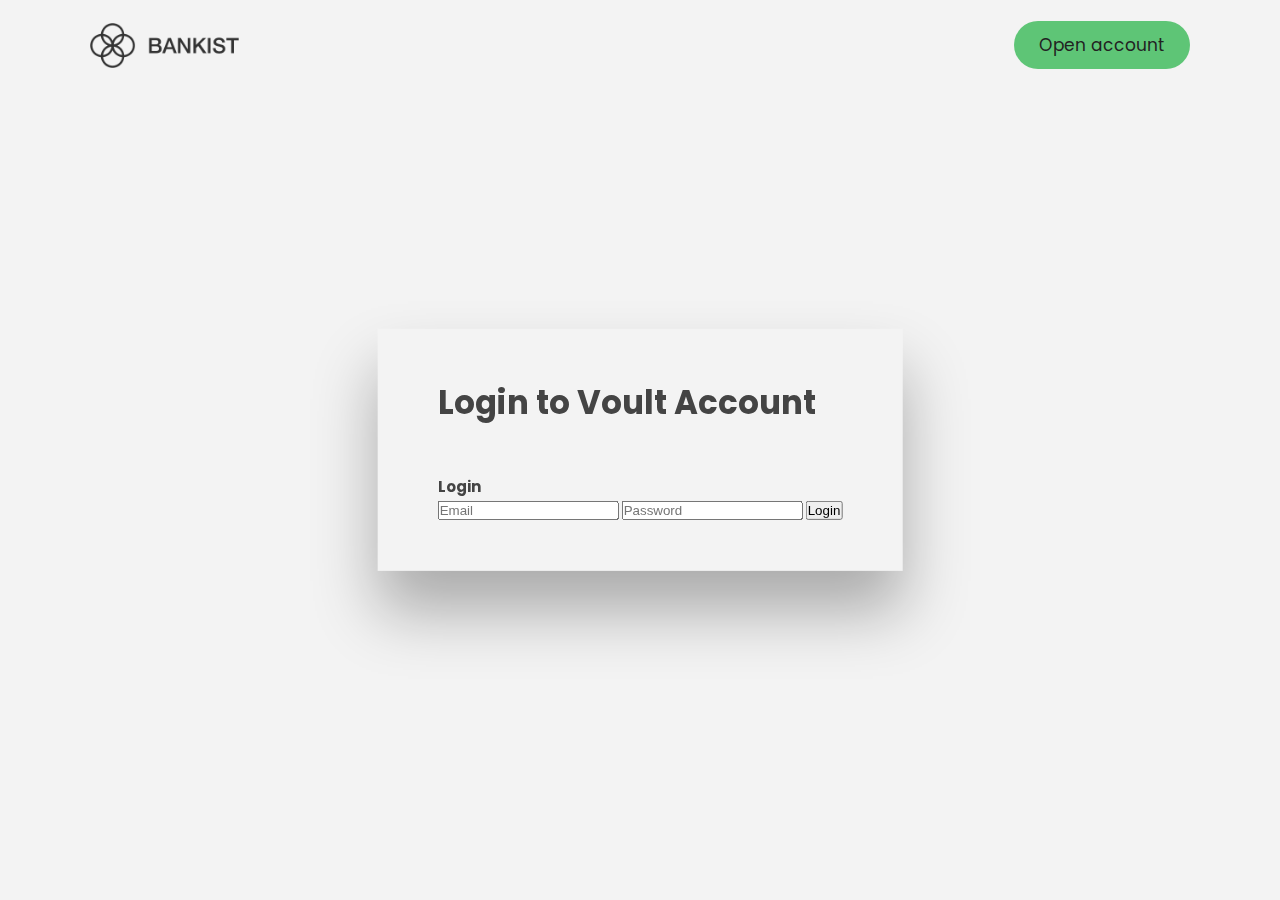
<file: login.html>
<!DOCTYPE html>
<html lang="en">
  <head>
    <meta charset="UTF-8" />
    <meta name="viewport" content="width=device-width, initial-scale=1.0" />
    <meta http-equiv="X-UA-Compatible" content="ie=edge" />
    <link rel="shortcut icon" type="image/png" href="img/icon.png" />

    <link
      href="https://fonts.googleapis.com/css?family=Poppins:300,400,500,600&display=swap"
      rel="stylesheet"
    />
    <link rel="stylesheet" href="style.css" />
    <title>Bankist | When Banking meets Minimalist</title>

    <!-- Gainsight PX Tag-->
  <script type="text/javascript">
    (function(n,t,a,e,co){var i="aptrinsic";n[i]=n[i]||function(){
        (n[i].q=n[i].q||[]).push(arguments)},n[i].p=e;n[i].c=co;
      var r=t.createElement("script");r.async=!0,r.src=a+"?a="+e;
      var c=t.getElementsByTagName("script")[0];c.parentNode.insertBefore(r,c)
    })(window,document,"https://web-sdk.aptrinsic.com/api/aptrinsic.js","AP-KBGIQSQYV18C-2");
  </script> 
  <!-- Gainsight PX Tag
    
<!--     <script>
  !function(){var analytics=window.analytics=window.analytics||[];if(!analytics.initialize)if(analytics.invoked)window.console&&console.error&&console.error("Segment snippet included twice.");else{analytics.invoked=!0;analytics.methods=["trackSubmit","trackClick","trackLink","trackForm","pageview","identify","reset","group","track","ready","alias","debug","page","once","off","on","addSourceMiddleware","addIntegrationMiddleware","setAnonymousId","addDestinationMiddleware"];analytics.factory=function(e){return function(){var t=Array.prototype.slice.call(arguments);t.unshift(e);analytics.push(t);return analytics}};for(var e=0;e<analytics.methods.length;e++){var key=analytics.methods[e];analytics[key]=analytics.factory(key)}analytics.load=function(key,e){var t=document.createElement("script");t.type="text/javascript";t.async=!0;t.src="https://cdn.segment.com/analytics.js/v1/" + key + "/analytics.min.js";var n=document.getElementsByTagName("script")[0];n.parentNode.insertBefore(t,n);analytics._loadOptions=e};analytics._writeKey="9D5wlZU44E9WEVtdBRG7BOKFNxuZWi2Q";;analytics.SNIPPET_VERSION="4.15.3";
  analytics.load("9D5wlZU44E9WEVtdBRG7BOKFNxuZWi2Q");
  analytics.page();
  }}();
</script> -->
  </head>





<body>
    <header class="header" >
        <nav class="nav">
          <img
            src="img/logo.png"
            alt="Bankist logo"
            class="nav__logo"
            id="logo"
          />
          <ul class="nav__links">
        
            <li class="nav__item">
              <a class="nav__link nav__link--btn btn--show-modal" href="#"
                >Open account</a>
            </li>
            
          </ul>
        </nav>
  
        
          </header>

          <div class="modal hidden login-openAccount">
            <button class="btn--close-modal">&times;</button>
            <h2 class="modal__header">
              Open your bank account <br />
              in just <span class="highlight">5 minutes</span>
            </h2>
            <form class="modal__form">
              <label>First Name</label>
              <input type="text" />
              <label>Last Name</label>
              <input type="text" />
              <label>Email Address</label>
              <input type="email" />
              <button class="btn">Next step &rarr;</button>
            </form>
          </div>
          <div class="overlay hidden"></div>
      
    <div class=" modal login-modal-login">
        <!-- <button class="login-close">&times;</button> -->
        <h2 class="modal__header">
          Login to Voult Account<br />
        </h2>
         <form id="loginForm" action="index.html" onsubmit="return validateForm()">
        <h2>Login</h2>
        <div id="error" class="error"></div>
        <input type="text" id="email" name="email" placeholder="Email" required>
        <input type="password" id="password" name="password" placeholder="Password" >
        <input type="submit" value="Login">
    </form>
      </div>
      <div class="overlay hidden"></div>
    
      <script src="login.js"></script>
</body>
</file>
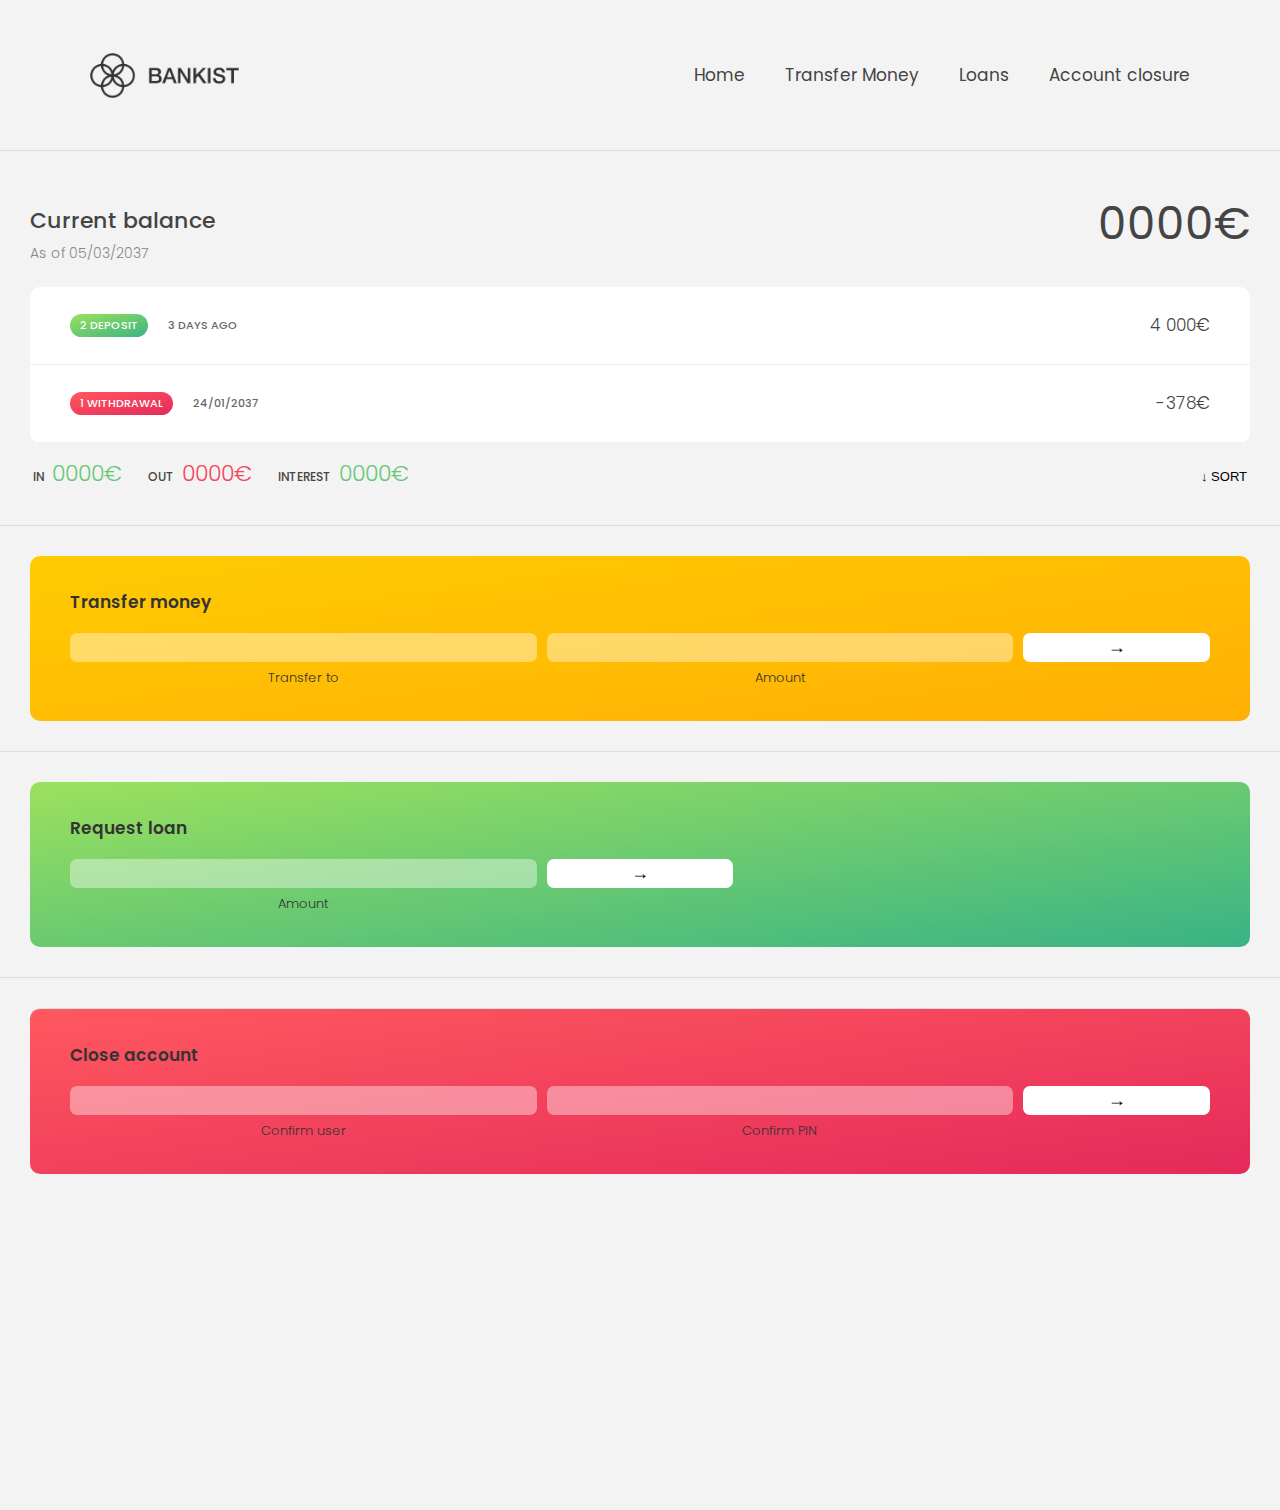
<file: operations.html>
<!DOCTYPE html>
<html lang="en">
  <head>
    <meta charset="UTF-8" />
    <meta name="viewport" content="width=device-width, initial-scale=1.0" />
    <meta http-equiv="X-UA-Compatible" content="ie=edge" />
    <link rel="shortcut icon" type="image/png" href="/icon.png" />

    <link
      href="https://fonts.googleapis.com/css?family=Poppins:400,500,600&display=swap"
      rel="stylesheet"
    />

    <link rel="stylesheet" href="operations.css" />
    <title>Operations</title>
    <!-- Gainsight PX Tag-->
  <script type="text/javascript">
    (function(n,t,a,e,co){var i="aptrinsic";n[i]=n[i]||function(){
        (n[i].q=n[i].q||[]).push(arguments)},n[i].p=e;n[i].c=co;
      var r=t.createElement("script");r.async=!0,r.src=a+"?a="+e;
      var c=t.getElementsByTagName("script")[0];c.parentNode.insertBefore(r,c)
    })(window,document,"https://web-sdk.aptrinsic.com/api/aptrinsic.js","AP-KBGIQSQYV18C-2");
    aptrinsic('set','globalContext', {'room':'operation'});
  </script>
  <!-- Gainsight PX Tag-->
  </head>
  <body>
    <!-- TOP NAVIGATION -->

    <header class="header">
        <nav class="nav">
          <img
            src="img/logo.png"
            alt="Bankist logo"
            class="nav__logo"
            id="logo"
          />
          <ul class="nav__links">
            <li class="nav__item">
                <a href="index.html" class="nav__link">Home</a>
            </li>
            <li class="nav__item">
              <a class="nav__link" href="#section-1">Transfer Money</a>
            </li>
            <li class="nav__item">
              <a class="nav__link ops" href="#section-2">Loans</a>
            </li>
            <li class="nav__item">
              <a class="nav__link" href="#section-3">Account closure</a>
            </li>
            <!-- <li class="nav__item">
              <a class="nav__link nav__link--btn btn--show-modal" href="#"
                >Open account</a
              >
            </li>
            <li class="nav__item">
              <a class="nav__link btn-primary nav__link--btn btn--show-modal login" 
              href="#" >Login</a>
            </li> -->
          </ul>
        </nav>

      </header>
 
<section class="section" id="section-1">
<!-- BALANCE -->
<div class="balance">
    <div>
      <p class="balance__label">Current balance</p>
      <p class="balance__date">
        As of <span class="date">05/03/2037</span>
      </p>
    </div>
    <p class="balance__value">0000€</p>
  </div>


      

    <!-- MOVEMENTS -->
    <div class="movements">
        <div class="movements__row">
          <div class="movements__type movements__type--deposit">2 deposit</div>
          <div class="movements__date">3 days ago</div>
          <div class="movements__value">4 000€</div>
        </div>
        <div class="movements__row">
          <div class="movements__type movements__type--withdrawal">
            1 withdrawal
          </div>
          <div class="movements__date">24/01/2037</div>
          <div class="movements__value">-378€</div>
        </div>
      </div>

      


    <!-- SUMMARY -->
    <div class="summary">
        <p class="summary__label">In</p>
        <p class="summary__value summary__value--in">0000€</p>
        <p class="summary__label">Out</p>
        <p class="summary__value summary__value--out">0000€</p>
        <p class="summary__label">Interest</p>
        <p class="summary__value summary__value--interest">0000€</p>
        <button class="btn--sort">&downarrow; SORT</button>
      </div>

</section>
      
<section class="section" id="section-2">
    <!-- OPERATION: TRANSFERS -->
    <div class="operation operation--transfer">
        <h2>Transfer money</h2>
        <form class="form form--transfer">
          <input type="text" class="form__input form__input--to" />
          <input type="number" class="form__input form__input--amount" />
          <button class="form__btn form__btn--transfer">&rarr;</button>
          <label class="form__label">Transfer to</label>
          <label class="form__label">Amount</label>
        </form>
      </div>
</section>
      

     <section class="section" id="section-3">
         <!-- OPERATION: LOAN -->
      <div class="operation operation--loan">
        <h2>Request loan</h2>
        <form class="form form--loan">
          <input type="number" class="form__input form__input--loan-amount" />
          <button class="form__btn form__btn--loan">&rarr;</button>
          <label class="form__label form__label--loan">Amount</label>
        </form>
      </div>
     </section>

      <!-- OPERATION: CLOSE -->
      <section class="section" id="section-4">
        <div class="operation operation--close section" >
        <h2>Close account</h2>
        <form class="form form--close">
          <input type="text" class="form__input form__input--user" />
          <input
            type="password"
            maxlength="6"
            class="form__input form__input--pin"
          />
          <button class="form__btn form__btn--close">&rarr;</button>
          <label class="form__label">Confirm user</label>
          <label class="form__label">Confirm PIN</label>
        </form>
      </div></section>
    
 
    </main> 

    <iframe src="https://srinivasmyk.github.io/myVue/" height="300px" width="500px" frameborder="0"></iframe>

 

    <script src="operations.js"></script>
  </body>
</html>
</file>
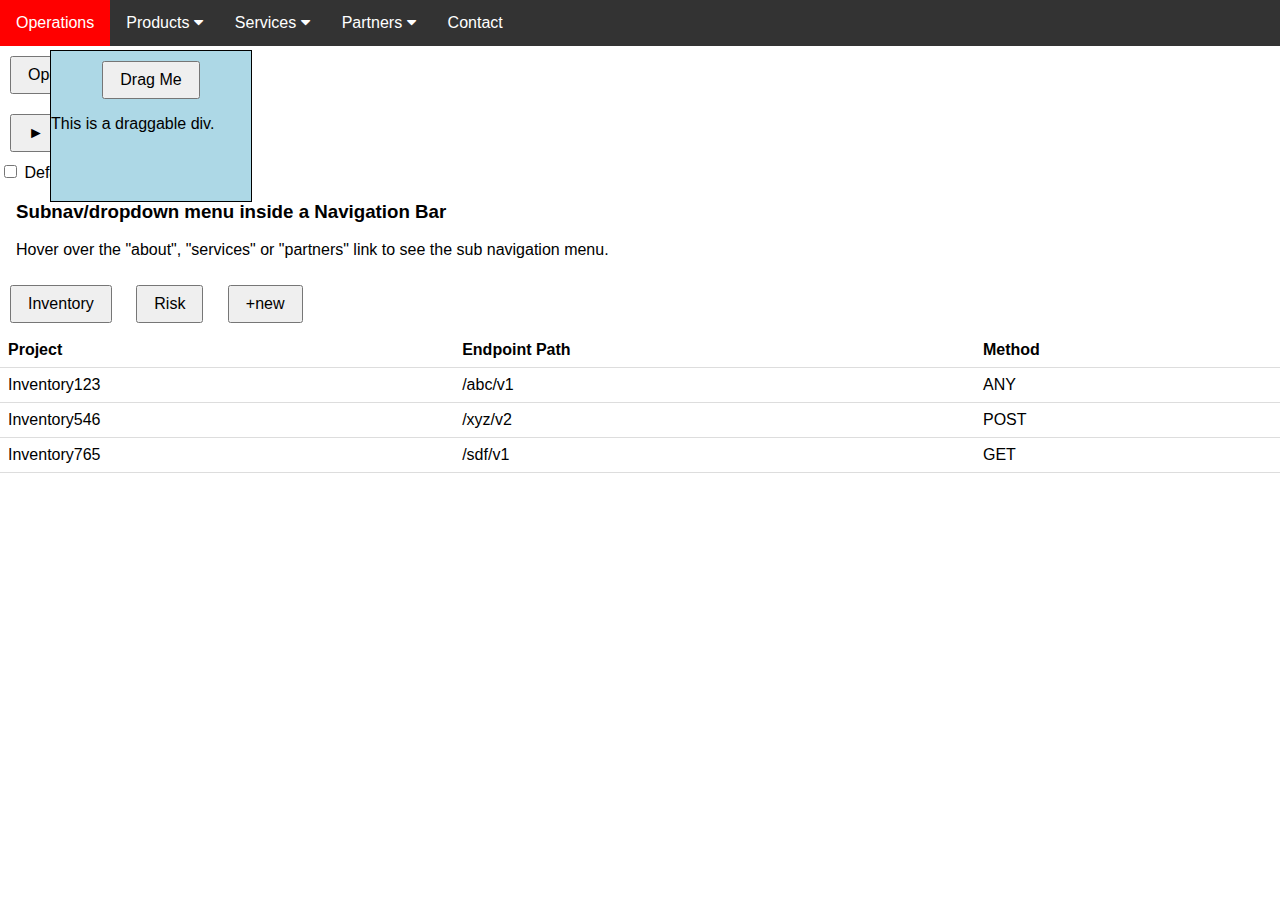
<file: API/PXAPIOps/operations.html>
<!DOCTYPE html>
<html>
<head>
	<link href="https://cdn.jsdelivr.net/npm/bootstrap@5.1.3/dist/css/bootstrap.min.css" rel="stylesheet" integrity="sha384-1BmE4kWBq78iYhFldvKuhfTAU6auU8tT94WrHftjDbrCEXSU1oBoqyl2QvZ6jIW3" crossorigin="anonymous">
<script src="https://cdn.jsdelivr.net/npm/bootstrap@5.1.3/dist/js/bootstrap.bundle.min.js" integrity="sha384-ka7Sk0Gln4gmtz2MlQnikT1wXgYsOg+OMhuP+IlRH9sENBO0LRn5q+8nbTov4+1p" crossorigin="anonymous"></script>
<meta name="viewport" content="width=device-width, initial-scale=1">
<link rel="stylesheet" href="https://cdnjs.cloudflare.com/ajax/libs/font-awesome/4.7.0/css/font-awesome.min.css">
 <script type="text/javascript">

  let requestPreProcessor = {
				filterUrls: ["*"],
				maskUrlFunction: (urlPayload, mode) => {

					if (mode === "track") {
						var title = urlPayload.title;
						var n = urlPayload.url.lastIndexOf('/');
						var titleToReplace = urlPayload.url.substring(n + 1);
						var endOfUrl = "Ops";

						if (titleToReplace.includes('#')) {
							var indexOfTab = titleToReplace.lastIndexOf('#');
							endOfUrl = titleToReplace.substring(indexOfTab);
						}

						urlPayload.url = urlPayload.url.replace(titleToReplace, endOfUrl);
						urlPayload.title = urlPayload.title.replace(title, "OPS");
					}
					return urlPayload;
				}
			};
  
       (function(n,t,a,e,co){var i="aptrinsic";n[i]=n[i]||function(){
        (n[i].q=n[i].q||[]).push(arguments)},n[i].p=e;n[i].c=co;
      var r=t.createElement("script");r.async=!0,r.src=a+"?a="+e;
      var c=t.getElementsByTagName("script")[0];c.parentNode.insertBefore(r,c)
    })(window,document,"https://web-sdk.aptrinsic.com/api/aptrinsic.js","AP-KBGIQSQYV18C-2");

	 // global context

	 const queryString = window.location.search;
	// const urlParams = new URLSearchParams(queryString);
	const a= queryString.split('&pid=')[1]
	        aptrinsic('set', 'globalContext', {"project":"Vault", "page":"Operations","pid":a});


  </script>
<!--   <script> aptrinsic('identify',{"id":"PXUSER@new","email":"user1000@gmail.com","accountId":"testac1000"});</script>-->

	<style> 
body {
  font-family: Arial, Helvetica, sans-serif;
  margin: 0;
}

.navbar {
  overflow: hidden;
  background-color: #333; 
}

.navbar a {
  float: left;
  font-size: 16px;
  color: white;
  text-align: center;
  padding: 14px 16px;
  text-decoration: none;
}

.subnav {
  float: left;
  overflow: hidden;
}

.subnav .subnavbtn {
  font-size: 16px;  
  border: none;
  outline: none;
  color: white;
  padding: 14px 16px;
  background-color: inherit;
  font-family: inherit;
  margin: 0;
}

.navbar a:hover, .subnav:hover .subnavbtn {
  background-color: red;
}

.subnav-content {
  display: none;
  position: absolute;
  left: 0;
  background-color: red;
  width: 100%;
  z-index: 1;
}

.subnav-content a {
  float: left;
  color: white;
  text-decoration: none;
}

.subnav-content a:hover {
  background-color: #eee;
  color: black;
}

.subnav:hover .subnav-content {
  display: block;
}
</style>
 
 
</head>
<body>

<div class="navbar">
  <a href="#home">Operations</a>
  <div class="subnav">
    <button class="subnavbtn">Products <i class="fa fa-caret-down"></i></button>
    <div class="subnav-content">
      <a id="Vault" href="#" onclick="aptrinsic('track','STL_PointToBot_ITOM_APAC',{});">Vault</a>
      <a id="restAPI"href="https://srinivasmyk.github.io/vault/API/PXAPIOps/pxApis.html" onclick="aptrinsic('track','productMoved',{'from':'Operations','to':'API'})">REST API</a>
      
    </div>
  </div> 
  <div class="subnav">
    <button class="subnavbtn">Services <i class="fa fa-caret-down"></i></button>
    <div class="subnav-content">
      <a href="#bring">Bring</a>
      <a href="#deliver">Deliver</a>
      <a href="#package">Package</a>
      <a href="#express">Express</a>
    </div>
  </div> 
  <div class="subnav">
    <button class="subnavbtn">Partners <i class="fa fa-caret-down"></i></button>
    <div class="subnav-content">
      <a href="#link1">Link 1</a>
      <a href="#link2">Link 2</a>
      <a href="#link3">Link 3</a>
      <a href="#link4">Link 4</a>
    </div>
  </div>
  <a href="#contact">Contact</a>
</div>

	<style>
        /* Modal Styling */
        .modal {
            display: none; /* Hidden by default */
            position: fixed; /* Stay in place */
            z-index: 1; /* Sit on top */
            left: 0;
            top: 0;
            width: 100%; /* Full width */
            height: 100%; /* Full height */
            overflow: auto; /* Enable scroll if needed */
            background-color: rgb(0,0,0); /* Fallback color */
            background-color: rgba(0,0,0,0.4); /* Black w/ opacity */
        }
        .modal-content {
            background-color: #fefefe;
            margin: 15% auto; /* 15% from the top and centered */
            padding: 20px;
            border: 1px solid #888;
            width: 80%; /* Could be more or less, depending on screen size */
        }
        .modal-content button {
            display: block;
            margin-bottom: 10px;
            padding: 10px;
            width: 100%;
            border: none;
            background-color: #f2f2f2;
            cursor: pointer;
            transition: background-color 0.3s ease;
        }
        .modal-content button:hover {
            background-color: #ddd;
        }
        /* Close Button Styling */
        .close {
            color: #aaa;
            float: right;
            font-size: 28px;
            font-weight: bold;
        }
        .close:hover,
        .close:focus {
            color: black;
            text-decoration: none;
            cursor: pointer;
        }
		 .clicked{
            background-color: #585858 !important;
        }
        .save:hover,
        .save:focus{
            background-color: #0047BB;
        }
        .save{
            background-color: #7FA3DD;
        }
    </style>

	<button onclick="openModal()">Open Modal</button>

<!-- The Modal -->
<div id="myModal" class="modal">

  <!-- Modal content -->
  <div class="modal-content">
    <span class="close" onclick="closeModal()">&times;</span>
    <button class="aBtn A1" onclick="action1()">MySQL</button>
    <button class="aBtn A2" onclick="action2()">MongoDB </button>
    <button class="aBtn A3" onclick="action3()">Post Gres</button>
    <button class="aBtn A4" onclick="action4()">MS</button>
    <button class="aBtn A5" onclick="action5()">Redis</button>
    <button class="aBtn A6" onclick="action6()">AWS</button>
          <button class="save" onclick="saveAction()">Save</button>

  </div>
   

</div>

	<div id="draggableDiv" class="draggable">
    <button id="dragButton" class="drag-button">Drag Me</button>
    <p>This is a draggable div.</p>
  </div>
<script>
// Get the draggable div
var draggableDiv = document.getElementById('draggableDiv');

// Get the button inside the draggable div
var dragButton = document.getElementById('dragButton');

var offsetX, offsetY;

// Function to handle mouse down event on the button
function handleMouseDown(event) {
  // Calculate the offset of mouse pointer relative to the draggable div
  offsetX = event.clientX - draggableDiv.getBoundingClientRect().left;
  offsetY = event.clientY - draggableDiv.getBoundingClientRect().top;

  // Add event listeners for mouse move and mouse up events
  document.addEventListener('mousemove', handleMouseMove);
  document.addEventListener('mouseup', handleMouseUp);
}

// Function to handle mouse move event
function handleMouseMove(event) {
  // Calculate the new position of the draggable div
  var posX = event.clientX - offsetX;
  var posY = event.clientY - offsetY;

  // Set the new position of the draggable div
  draggableDiv.style.left = posX + 'px';
  draggableDiv.style.top = posY + 'px';
}

// Function to handle mouse up event
function handleMouseUp() {
  // Remove event listeners for mouse move and mouse up events
  document.removeEventListener('mousemove', handleMouseMove);
  document.removeEventListener('mouseup', handleMouseUp);
}

// Add event listener for mouse down event on the button
dragButton.addEventListener('mousedown', handleMouseDown);

	
</script>
<script>
    // Get the modal
    var modal = document.getElementById('myModal');

    // Get the button that opens the modal
    var btn = document.getElementsByTagName("button")[0];

    // Get the <span> element that closes the modal
    var span = document.getElementsByClassName("close")[0];

    // When the user clicks on the button, open the modal
    function openModal() {
        modal.style.display = "block";
    }

    // When the user clicks on <span> (x), close the modal
    function closeModal() {
        modal.style.display = "none";
    }

    // When the user clicks anywhere outside of the modal, close it
    window.onclick = function(event) {
        if (event.target == modal) {
            modal.style.display = "none";
        }
    }

	//save Action logic

		
    function saveAction(){
    		for(let i = 0; i < 6; i++){
    	var c = document.getElementsByClassName("aBtn")[i];
    	if(c.classList.contains('clicked'))
    	{
    		let text = c.innerText
    		aptrinsic('track','selected_operation',{'op':text})
    	}
         }
    		closeModal();

    	}
	

	//check for clicked class

	function checkClicked(){
for(let i = 0; i < 6; i++){
	var c = document.getElementsByClassName("aBtn")[i];
	if(c.classList.contains('clicked'))
	{
		c.classList.remove('clicked')
	}
}
	}

     // Actionable Items
    function action1() {
        // Implement action 1 here
        console.log("Action 1 performed");
        console.log(this);
	    checkClicked();
        var button = document.getElementsByClassName("A1")[0];
        button.classList.add("clicked");
        
    }

    function action2() {
        // Implement action 2 here
        console.log("Action 2 performed");
	    	    checkClicked();

         var button = document.getElementsByClassName("A2")[0];
        button.classList.add("clicked");
    }

    function action3() {
        // Implement action 3 here
        console.log("Action 3 performed");
	    	    checkClicked();

         var button = document.getElementsByClassName("A3")[0];
        button.classList.add("clicked");
    }

    function action4() {
        // Implement action 4 here
        console.log("Action 4 performed");
	    	    checkClicked();

         var button = document.getElementsByClassName("A4")[0];
        button.classList.add("clicked");
    }

    function action5() {
        // Implement action 5 here
        console.log("Action 5 performed");
	    	    checkClicked();

         var button = document.getElementsByClassName("A5")[0];
        button.classList.add("clicked");
    }

    function action6() {
        // Implement action 6 here
        console.log("Action 6 performed");
	    	    checkClicked();

         var button = document.getElementsByClassName("A6")[0];
        button.classList.add("clicked");
    }
</script>



<div class="toggle-container">
  <button id="toggleBtn">
    <span id="toggleIcon" class="icon">&#9658;</span>
    Toggle
  </button>
  <div id="toggleContent" class="hidden">
    This is the content that will be toggled.
  </div>
</div>

	<div class="form-check form-switch">
  <input class="form-check-input" type="checkbox" role="switch" id="flexSwitchCheckDefault">
  <label class="form-check-label" for="flexSwitchCheckDefault">Default switch checkbox input</label>
</div>
<style>
	.draggable {
  width: 200px;
  height: 150px;
  background-color: lightblue;
  border: 1px solid black;
  position: absolute;
  top: 50px;
  left: 50px;
  cursor: move;
}

.drag-button {
  display: block;
  margin: 10px auto;
}


	
	
	
	.hidden {
  display: none;
}

.icon {
  margin-right: 5px; /* Adjust as needed */
}
</style>
	<script>
		const toggleBtn = document.getElementById('toggleBtn');
const toggleIcon = document.getElementById('toggleIcon');
const toggleContent = document.getElementById('toggleContent');

toggleBtn.addEventListener('click', function() {
  toggleContent.classList.toggle('hidden');
  if (toggleContent.classList.contains('hidden')) {
    toggleIcon.innerHTML = '&#9658;'; // Play icon
  } else {
    toggleIcon.innerHTML = '&#9660;'; // Pause icon
  }
});

	</script>


<div style="padding:0 16px">
  <h3>Subnav/dropdown menu inside a Navigation Bar</h3>
  <p>Hover over the "about", "services" or "partners" link to see the sub navigation menu.</p>
</div>

<!-- 	changing table -->
	<style>
  table {
    width: 100%;
    border-collapse: collapse;
  }
  th, td {
    padding: 8px;
    text-align: left;
    border-bottom: 1px solid #ddd;
  }
  button {
    margin: 10px;
    padding: 8px 16px;
    font-size: 16px;
    cursor: pointer;
  }
		
</style>
</head>
<body>

<button onclick="showData('Inventory')">Inventory</button>
<button onclick="showData('Risk')">Risk</button>

<table id="myTable">
  <thead>
    <tr>
      <th id="project">Project</th>
      <th id="path">Endpoint Path</th>
      <th id="method">Method</th>
    </tr>
  </thead>
	<button >+new</button>
  <tbody id="tableBody" on>
    <!-- Table data will be inserted here -->
  </tbody>
</table>

<script>
  // Sample data
  const data1 = [
    { project: "Inventory123", path: "/abc/v1", method: "ANY" },
    { project: "Inventory546", path: "/xyz/v2", method: "POST" },
    { project: "Inventory765", path: "/sdf/v1", method: "GET" }
  ];

  const data2 = [
    { project: "Risk546", path: "/dfg/v1", method: "PUT" },
    { project: "risk867", path: "/dfg/v2", method: "UPDATE" },
    { project: "Risk234", path: "/ghj/v1", method: "ANY" }
  ];

  // Function to display data based on button click
  function showData(data) {
   aptrinsic('set','globalContext',{'API_Inventory_type':data});
    const tableBody = document.getElementById('tableBody');
    tableBody.innerHTML = '';

    const selectedData = data === 'Inventory' ? data1 : data2;
const custName=data+"_data";
    selectedData.forEach(row => {
      const newRow = document.createElement('tr');
      newRow.innerHTML = `
        <td>${row.project}</td>
        <td>${row.path}</td>
        <td>${row.method}</td>
      `;
      tableBody.appendChild(newRow);
newRow.onload=aptrinsic('track',"Global_API_Inventory",{'project':row.project,'path':row.path,'method':method});

    });
  }

  // Initially show data1
  showData('Inventory');
</script>

	
</body>
</html>
</file>
<file: style.css>
/* The page is NOT responsive. You can implement responsiveness yourself if you wanna have some fun 😃 */

:root {
  --color-primary: #5ec576;
  --color-secondary: #ffcb03;
  --color-tertiary: #ff585f;
  --color-primary-darker: #4bbb7d;
  --color-secondary-darker: #ffbb00;
  --color-tertiary-darker: #fd424b;
  --color-primary-opacity: #5ec5763a;
  --color-secondary-opacity: #ffcd0331;
  --color-tertiary-opacity: #ff58602d;
  --gradient-primary: linear-gradient(to top left, #39b385, #9be15d);
  --gradient-secondary: linear-gradient(to top left, #ffb003, #ffcb03);
}

* {
  margin: 0;
  padding: 0;
  box-sizing: inherit;
}

html {
  font-size: 62.5%;
  box-sizing: border-box;
}

body {
  font-family: 'Poppins', sans-serif;
  font-weight: 300;
  color: #444;
  line-height: 1.9;
  background-color: #f3f3f3;
}

/* GENERAL ELEMENTS */
.section {
  padding: 15rem 3rem;
  border-top: 1px solid #ddd;

  transition: transform 1s, opacity 1s;
}

.section--hidden {
  opacity: 0;
  transform: translateY(8rem);
}

.section__title {
  max-width: 80rem;
  margin: 0 auto 8rem auto;
}

.section__description {
  font-size: 1.8rem;
  font-weight: 600;
  text-transform: uppercase;
  color: var(--color-primary);
  margin-bottom: 1rem;
}

.section__header {
  font-size: 4rem;
  line-height: 1.3;
  font-weight: 500;
}

.btn {
  display: inline-block;
  background-color: var(--color-primary);
  font-size: 1.6rem;
  font-family: inherit;
  font-weight: 500;
  border: none;
  padding: 1.25rem 4.5rem;
  border-radius: 10rem;
  cursor: pointer;
  transition: all 0.3s;
}

.btn:hover {
  background-color: var(--color-primary-darker);
}

.btn--text {
  display: inline-block;
  background: none;
  font-size: 1.7rem;
  font-family: inherit;
  font-weight: 500;
  color: var(--color-primary);
  border: none;
  border-bottom: 1px solid currentColor;
  padding-bottom: 2px;
  cursor: pointer;
  transition: all 0.3s;
}

p {
  color: #666;
}

/* This is BAD for accessibility! Don't do in the real world! */
button:focus {
  outline: none;
}

img {
  transition: filter 0.5s;
}

.lazy-img {
  filter: blur(20px);
}

/* NAVIGATION */
.nav {
  display: flex;
  justify-content: space-between;
  align-items: center;
  height: 9rem;
  width: 100%;
  padding: 0 6rem;
  z-index: 100;
}

/* nav and stickly class at the same time */
.nav.sticky {
  position: fixed;
  background-color: rgba(255, 255, 255, 0.95);
}
.btnSticky{
  position: fixed;
  right: 30px;
  bottom: 100px;
  border-radius: 50rem;
  display: inline-block;
  background-color: var(--color-primary);
  font-size: 1.6rem;
  font-family: inherit;
  font-weight: 500;
  border: none;
  padding: 2rem 2rem;
  border-radius: 50%;
  cursor: pointer;
  transition: all 0.3s;

}

.nav__logo {
  height: 4.5rem;
  transition: all 0.3s;
}

.nav__links {
  display: flex;
  align-items: center;
  list-style: none;
}

.nav__item {
  margin-left: 4rem;
}

.nav__link:link,
.nav__link:visited {
  font-size: 1.7rem;
  font-weight: 400;
  color: inherit;
  text-decoration: none;
  display: block;
  transition: all 0.3s;
}

.nav__link--btn:link,
.nav__link--btn:visited {
  padding: 0.8rem 2.5rem;
  border-radius: 3rem;
  background-color: var(--color-primary);
  color: #222;
}

.nav__link--btn:hover,
.nav__link--btn:active {
  color: inherit;
  background-color: var(--color-primary-darker);
  color: #333;
}

/* HEADER */
.header {
  padding: 0 3rem;
  height: 100vh;
  display: flex;
  flex-direction: column;
  align-items: center;
}

.header__title {
  flex: 1;

  max-width: 115rem;
  display: grid;
  grid-template-columns: 3fr 2fr;
  row-gap: 3rem;
  align-content: center;
  justify-content: center;

  align-items: start;
  justify-items: start;
}

h1 {
  font-size: 5.5rem;
  line-height: 1.35;
}

h4 {
  font-size: 2.4rem;
  font-weight: 500;
}

.header__img {
  width: 100%;
  grid-column: 2 / 3;
  grid-row: 1 / span 4;
  transform: translateY(-6rem);
}

.highlight {
  position: relative;
}

.highlight::after {
  display: block;
  content: '';
  position: absolute;
  bottom: 0;
  left: 0;
  height: 100%;
  width: 100%;
  z-index: -1;
  opacity: 0.7;
  transform: scale(1.07, 1.05) skewX(-15deg);
  background-image: var(--gradient-primary);
}

/* FEATURES */
.features {
  display: grid;
  grid-template-columns: 1fr 1fr;
  gap: 4rem;
  margin: 0 12rem;
}

.features__img {
  width: 100%;
}

.features__feature {
  align-self: center;
  justify-self: center;
  width: 70%;
  font-size: 1.5rem;
}

.features__icon {
  display: flex;
  align-items: center;
  justify-content: center;
  background-color: var(--color-primary-opacity);
  height: 5.5rem;
  width: 5.5rem;
  border-radius: 50%;
  margin-bottom: 2rem;
}

.features__icon svg {
  height: 2.5rem;
  width: 2.5rem;
  fill: var(--color-primary);
}

.features__header {
  font-size: 2rem;
  margin-bottom: 1rem;
}

/* OPERATIONS */
.operations {
  max-width: 100rem;
  margin: 12rem auto 0 auto;

  background-color: #fff;
}

.operations__tab-container {
  display: flex;
  justify-content: center;
}

.operations__tab {
  margin-right: 2.5rem;
  transform: translateY(-50%);
}

.operations__tab span {
  margin-right: 1rem;
  font-weight: 600;
  display: inline-block;
}

.operations__tab--1 {
  background-color: var(--color-secondary);
}

.operations__tab--1:hover {
  background-color: var(--color-secondary-darker);
}

.operations__tab--3 {
  background-color: var(--color-tertiary);
  margin: 0;
}

.operations__tab--3:hover {
  background-color: var(--color-tertiary-darker);
}

.operations__tab--active {
  transform: translateY(-66%);
}

.operations__content {
  display: none;

  /* JUST PRESENTATIONAL */
  font-size: 1.7rem;
  padding: 2.5rem 7rem 6.5rem 7rem;
}

.operations__content--active {
  display: grid;
  grid-template-columns: 7rem 1fr;
  column-gap: 3rem;
  row-gap: 0.5rem;
}

.operations__header {
  font-size: 2.25rem;
  font-weight: 500;
  align-self: center;
}

.operations__icon {
  display: flex;
  align-items: center;
  justify-content: center;
  height: 7rem;
  width: 7rem;
  border-radius: 50%;
}

.operations__icon svg {
  height: 2.75rem;
  width: 2.75rem;
}

.operations__content p {
  grid-column: 2;
}

.operations__icon--1 {
  background-color: var(--color-secondary-opacity);
}
.operations__icon--2 {
  background-color: var(--color-primary-opacity);
}
.operations__icon--3 {
  background-color: var(--color-tertiary-opacity);
}
.operations__icon--1 svg {
  fill: var(--color-secondary-darker);
}
.operations__icon--2 svg {
  fill: var(--color-primary);
}
.operations__icon--3 svg {
  fill: var(--color-tertiary);
}

/* SLIDER */
.slider {
  max-width: 100rem;
  height: 50rem;
  margin: 0 auto;
  position: relative;

  /* IN THE END */
  overflow: hidden;
}

.slide {
  position: absolute;
  top: 0;
  width: 100%;
  height: 50rem;

  display: flex;
  align-items: center;
  justify-content: center;

  /* THIS creates the animation! */
  transition: transform 1s;
}

.slide > img {
  /* Only for images that have different size than slide */
  width: 100%;
  height: 100%;
  object-fit: cover;
}

.slider__btn {
  position: absolute;
  top: 50%;
  z-index: 10;

  border: none;
  background: rgba(255, 255, 255, 0.7);
  font-family: inherit;
  color: #333;
  border-radius: 50%;
  height: 5.5rem;
  width: 5.5rem;
  font-size: 3.25rem;
  cursor: pointer;
}

.slider__btn--left {
  left: 6%;
  transform: translate(-50%, -50%);
}

.slider__btn--right {
  right: 6%;
  transform: translate(50%, -50%);
}

.dots {
  position: absolute;
  bottom: 5%;
  left: 50%;
  transform: translateX(-50%);
  display: flex;
}

.dots__dot {
  border: none;
  background-color: #b9b9b9;
  opacity: 0.7;
  height: 1rem;
  width: 1rem;
  border-radius: 50%;
  margin-right: 1.75rem;
  cursor: pointer;
  transition: all 0.5s;

  /* Only necessary when overlying images */
  /* box-shadow: 0 0.6rem 1.5rem rgba(0, 0, 0, 0.7); */
}

.dots__dot:last-child {
  margin: 0;
}

.dots__dot--active {
  /* background-color: #fff; */
  background-color: #888;
  opacity: 1;
}

/* TESTIMONIALS */
.testimonial {
  width: 65%;
  position: relative;
}

.testimonial::before {
  content: '\201C';
  position: absolute;
  top: -5.7rem;
  left: -6.8rem;
  line-height: 1;
  font-size: 20rem;
  font-family: inherit;
  color: var(--color-primary);
  z-index: -1;
}

.testimonial__header {
  font-size: 2.25rem;
  font-weight: 500;
  margin-bottom: 1.5rem;
}

.testimonial__text {
  font-size: 1.7rem;
  margin-bottom: 3.5rem;
  color: #666;
}

.testimonial__author {
  margin-left: 3rem;
  font-style: normal;

  display: grid;
  grid-template-columns: 6.5rem 1fr;
  column-gap: 2rem;
}

.testimonial__photo {
  grid-row: 1 / span 2;
  width: 6.5rem;
  border-radius: 50%;
}

.testimonial__name {
  font-size: 1.7rem;
  font-weight: 500;
  align-self: end;
  margin: 0;
}

.testimonial__location {
  font-size: 1.5rem;
}

.section__title--testimonials {
  margin-bottom: 4rem;
}

/* SIGNUP */
.section--sign-up {
  background-color: #37383d;
  border-top: none;
  border-bottom: 1px solid #444;
  text-align: center;
  padding: 10rem 3rem;
}

.section--sign-up .section__header {
  color: #fff;
  text-align: center;
}

.section--sign-up .section__title {
  margin-bottom: 6rem;
}

.section--sign-up .btn {
  font-size: 1.9rem;
  padding: 2rem 5rem;
}

/* FOOTER */
.footer {
  padding: 10rem 3rem;
  background-color: #37383d;
}

.footer__nav {
  list-style: none;
  display: flex;
  justify-content: center;
  margin-bottom: 5rem;
}

.footer__item {
  margin-right: 4rem;
}

.footer__link {
  font-size: 1.6rem;
  color: #eee;
  text-decoration: none;
}

.footer__logo {
  height: 5rem;
  display: block;
  margin: 0 auto;
  margin-bottom: 5rem;
}

.footer__copyright {
  font-size: 1.4rem;
  color: #aaa;
  text-align: center;
}

.footer__copyright .footer__link {
  font-size: 1.4rem;
}

/* MODAL WINDOW */
.modal {
  position: fixed;
  top: 50%;
  left: 50%;
  transform: translate(-50%, -50%);
  max-width: 60rem;
  background-color: #f3f3f3;
  padding: 5rem 6rem;
  box-shadow: 0 4rem 6rem rgba(0, 0, 0, 0.3);
  z-index: 1000;
  transition: all 0.5s;
}

.overlay {
  position: fixed;
  top: 0;
  left: 0;
  width: 100%;
  height: 100%;
  background-color: rgba(0, 0, 0, 0.5);
  backdrop-filter: blur(4px);
  z-index: 100;
  transition: all 0.5s;
}

.modal__header {
  font-size: 3.25rem;
  margin-bottom: 4.5rem;
  line-height: 1.5;
}

.modal__form {
  margin: 0 3rem;
  display: grid;
  grid-template-columns: 1fr 2fr;
  align-items: center;
  gap: 2.5rem;
}

.modal__form label {
  font-size: 1.7rem;
  font-weight: 500;
}

.modal__form input {
  font-size: 1.7rem;
  padding: 1rem 1.5rem;
  border: 1px solid #ddd;
  border-radius: 0.5rem;
}

.modal__form button {
  grid-column: 1 / span 2;
  justify-self: center;
  margin-top: 1rem;
}

.btn--close-modal, .login-close {
  font-family: inherit;
  color: inherit;
  position: absolute;
  top: 0.5rem;
  right: 2rem;
  font-size: 4rem;
  cursor: pointer;
  border: none;
  background: none;
}

.hidden {
  visibility: hidden;
  opacity: 0;
}

/* COOKIE MESSAGE */
.cookie-message {
  display: flex;
  align-items: center;
  justify-content: space-evenly;
  width: 100%;
  background-color: white;
  color: #bbb;
  font-size: 1.5rem;
  font-weight: 400;
}


/*navbar////////////////////////////////////////////////*/
.navbar {
  overflow: hidden;
  background-color: #333; 
}

.navbar a {
  float: left;
  font-size: 16px;
  color: white;
  text-align: center;
  padding: 14px 16px;
  text-decoration: none;
}

.subnav {
  float: left;
  overflow: hidden;
}

.subnav .subnavbtn {
  font-size: 16px;  
  border: none;
  outline: none;
  color: white;
  padding: 14px 16px;
  background-color: inherit;
  font-family: inherit;
  margin: 0;
}

.navbar a:hover, .subnav:hover .subnavbtn {
  background-color: red;
}

.subnav-content {
  display: none;
  position: absolute;
  left: 0;
  background-color: red;
  width: 100%;
  z-index: 1;
}

.subnav-content a {
  float: left;
  color: white;
  text-decoration: none;
}

.subnav-content a:hover {
  background-color: #eee;
  color: black;
}

.subnav:hover .subnav-content {
  display: block;
}
</file>
<file: operations.css>
/*
 * Use this CSS to learn some intersting techniques,
 * in case you're wondering how I built the UI.
 * Have fun! 😁
 */



 :root {
    --color-primary: #5ec576;
    --color-secondary: #ffcb03;
    --color-tertiary: #ff585f;
    --color-primary-darker: #4bbb7d;
    --color-secondary-darker: #ffbb00;
    --color-tertiary-darker: #fd424b;
    --color-primary-opacity: #5ec5763a;
    --color-secondary-opacity: #ffcd0331;
    --color-tertiary-opacity: #ff58602d;
    --gradient-primary: linear-gradient(to top left, #39b385, #9be15d);
    --gradient-secondary: linear-gradient(to top left, #ffb003, #ffcb03);
  }
  
  * {
    margin: 0;
    padding: 0;
    box-sizing: inherit;
  }
  
  html {
    font-size: 62.5%;
    box-sizing: border-box;
  }

  .header {
    padding: 3rem 3rem;
    display: flex;
    flex-direction: column;
    align-items: center;
  }
  .section {
    padding: 3rem 3rem;
    border-top: 1px solid #ddd;
  
    transition: transform 1s, opacity 1s;
  }
  
  .header__title {
    flex: 1;
  
    max-width: 115rem;
    display: grid;
    grid-template-columns: 3fr 2fr;
    row-gap: 3rem;
    align-content: center;
    justify-content: center;
  
    align-items: start;
    justify-items: start;
  }
  
  
  body {
   
    font-family: 'Poppins', sans-serif;
    font-weight: 300;
    color: #444;
    line-height: 1.9;
    background-color: #f3f3f3;
  }
  nav {
    display: flex;
    justify-content: space-between;
    align-items: center;
    padding: 0 2rem;
  }
  
  .welcome {
    font-size: 1.9rem;
    font-weight: 500;
  }
  
  .logo {
    height: 5.25rem;
  }
  
  .login {
    display: flex;
  }
  
  .login__input {
    border: none;
    padding: 0.5rem 2rem;
    font-size: 1.6rem;
    font-family: inherit;
    text-align: center;
    width: 12rem;
    border-radius: 10rem;
    margin-right: 1rem;
    color: inherit;
    border: 1px solid #fff;
    transition: all 0.3s;
  }
  
  .login__input:focus {
    outline: none;
    border: 1px solid #ccc;
  }
  
  .login__input::placeholder {
    color: #bbb;
  }
  
  .login__btn,.logout__btn {
    border: none;
    background: none;
    font-size: 2.2rem;
    color: inherit;
    cursor: pointer;
    transition: all 0.3s;
  }
  
  .login__btn:hover,.logout__btn:hover,
  .login__btn:focus,.logout__btn:focus,
  .btn--sort:hover,
  .btn--sort:focus {
    outline: none;
    color: #777;
  }
  
  /* MAIN */
  .app {
    position: relative;
    max-width: 100rem;
    margin: 4rem auto;
    display: grid;
    grid-template-columns: 4fr 3fr;
    grid-template-rows: auto repeat(3, 15rem) auto;
    gap: 2rem;
  
    /* NOTE This creates the fade in/out anumation */
    opacity: 0;
    transition: all 1s;
  }
  
  .balance {
    grid-column: 1 / span 2;
    display: flex;
    align-items: flex-end;
    justify-content: space-between;
    margin-bottom: 2rem;
  }
  
  .balance__label {
    font-size: 2.2rem;
    font-weight: 500;
    margin-bottom: -0.2rem;
  }
  
  .balance__date {
    font-size: 1.4rem;
    color: #888;
  }
  
  .balance__value {
    font-size: 4.5rem;
    font-weight: 400;
  }
  
  /* MOVEMENTS */
  .movements {
    grid-row: 2 / span 3;
    background-color: #fff;
    border-radius: 1rem;
    overflow: scroll;
  }
  
  .movements__row {
    padding: 2.25rem 4rem;
    display: flex;
    align-items: center;
    border-bottom: 1px solid #eee;
  }
  
  .movements__type {
    font-size: 1.1rem;
    text-transform: uppercase;
    font-weight: 500;
    color: #fff;
    padding: 0.1rem 1rem;
    border-radius: 10rem;
    margin-right: 2rem;
  }
  
  .movements__date {
    font-size: 1.1rem;
    text-transform: uppercase;
    font-weight: 500;
    color: #666;
  }
  
  .movements__type--deposit {
    background-image: linear-gradient(to top left, #39b385, #9be15d);
  }
  
  .movements__type--withdrawal {
    background-image: linear-gradient(to top left, #e52a5a, #ff585f);
  }
  
  .movements__value {
    font-size: 1.7rem;
    margin-left: auto;
  }
  
  /* SUMMARY */
  .summary {
    grid-row: 5 / 6;
    display: flex;
    align-items: baseline;
    padding: 0 0.3rem;
    margin-top: 1rem;
  }
  
  .summary__label {
    font-size: 1.2rem;
    font-weight: 500;
    text-transform: uppercase;
    margin-right: 0.8rem;
  }
  
  .summary__value {
    font-size: 2.2rem;
    margin-right: 2.5rem;
  }
  
  .summary__value--in,
  .summary__value--interest {
    color: #66c873;
  }
  
  .summary__value--out {
    color: #f5465d;
  }
  
  .btn--sort {
    margin-left: auto;
    border: none;
    background: none;
    font-size: 1.3rem;
    font-weight: 500;
    cursor: pointer;
  }
  
  /* OPERATIONS */
  .operation {
    border-radius: 1rem;
    padding: 3rem 4rem;
    color: #333;
  }
  
  .operation--transfer {
    background-image: linear-gradient(to top left, #ffb003, #ffcb03);
  }
  
  .operation--loan {
    background-image: linear-gradient(to top left, #39b385, #9be15d);
  }
  
  .operation--close {
    background-image: linear-gradient(to top left, #e52a5a, #ff585f);
  }
  
  h2 {
    margin-bottom: 1.5rem;
    font-size: 1.7rem;
    font-weight: 600;
    color: #333;
  }
  
  .form {
    display: grid;
    grid-template-columns: 2.5fr 2.5fr 1fr;
    grid-template-rows: auto auto;
    gap: 0.4rem 1rem;
  }
  
  /* Exceptions for interst */
  .form.form--loan {
    grid-template-columns: 2.5fr 1fr 2.5fr;
  }
  .form__label--loan {
    grid-row: 2;
  }
  /* End exceptions */
  
  .form__input {
    width: 100%;
    border: none;
    background-color: rgba(255, 255, 255, 0.4);
    font-family: inherit;
    font-size: 1.5rem;
    text-align: center;
    color: #333;
    padding: 0.3rem 1rem;
    border-radius: 0.7rem;
    transition: all 0.3s;
  }
  
  .form__input:focus {
    outline: none;
    background-color: rgba(255, 255, 255, 0.6);
  }
  
  .form__label {
    font-size: 1.3rem;
    text-align: center;
  }
  
  .form__btn {
    border: none;
    border-radius: 0.7rem;
    font-size: 1.8rem;
    background-color: #fff;
    cursor: pointer;
    transition: all 0.3s;
  }
  
  .form__btn:focus {
    outline: none;
    background-color: rgba(255, 255, 255, 0.8);
  }
  
  .logout-timer {
    padding: 0 0.3rem;
    margin-top: 1.9rem;
    text-align: right;
    font-size: 1.25rem;
  }
  
  .timer {
    font-weight: 600;
  }


  .btn {
    display: inline-block;
    background-color: var(--color-primary);
    font-size: 1.6rem;
    font-family: inherit;
    font-weight: 500;
    border: none;
    padding: 1.25rem 4.5rem;
    border-radius: 10rem;
    cursor: pointer;
    transition: all 0.3s;
  }
  
  .btn:hover {
    background-color: var(--color-primary-darker);
  }
  
  .btn--text {
    display: inline-block;
    background: none;
    font-size: 1.7rem;
    font-family: inherit;
    font-weight: 500;
    color: var(--color-primary);
    border: none;
    border-bottom: 1px solid currentColor;
    padding-bottom: 2px;
    cursor: pointer;
    transition: all 0.3s;
  }
  

  
  /* NAVIGATION */
  .nav {
    display: flex;
    justify-content: space-between;
    align-items: center;
    height: 9rem;
    width: 100%;
    padding: 0 6rem;
    z-index: 100;
  }
  
  /* nav and stickly class at the same time */
  .nav.sticky {
    position: fixed;
    background-color: rgba(255, 255, 255, 0.95);
  }

  
  .nav__logo {
    height: 4.5rem;
    transition: all 0.3s;
  }
  
  .nav__links {
    display: flex;
    align-items: center;
    list-style: none;
  }
  
  .nav__item {
    margin-left: 4rem;
  }
  
  .nav__link:link,
  .nav__link:visited {
    font-size: 1.7rem;
    font-weight: 400;
    color: inherit;
    text-decoration: none;
    display: block;
    transition: all 0.3s;
  }
  
  .nav__link--btn:link,
  .nav__link--btn:visited {
    padding: 0.8rem 2.5rem;
    border-radius: 3rem;
    background-color: var(--color-primary);
    color: #222;
  }
  
  .nav__link--btn:hover,
  .nav__link--btn:active {
    color: inherit;
    background-color: var(--color-primary-darker);
    color: #333;
  }
</file>
